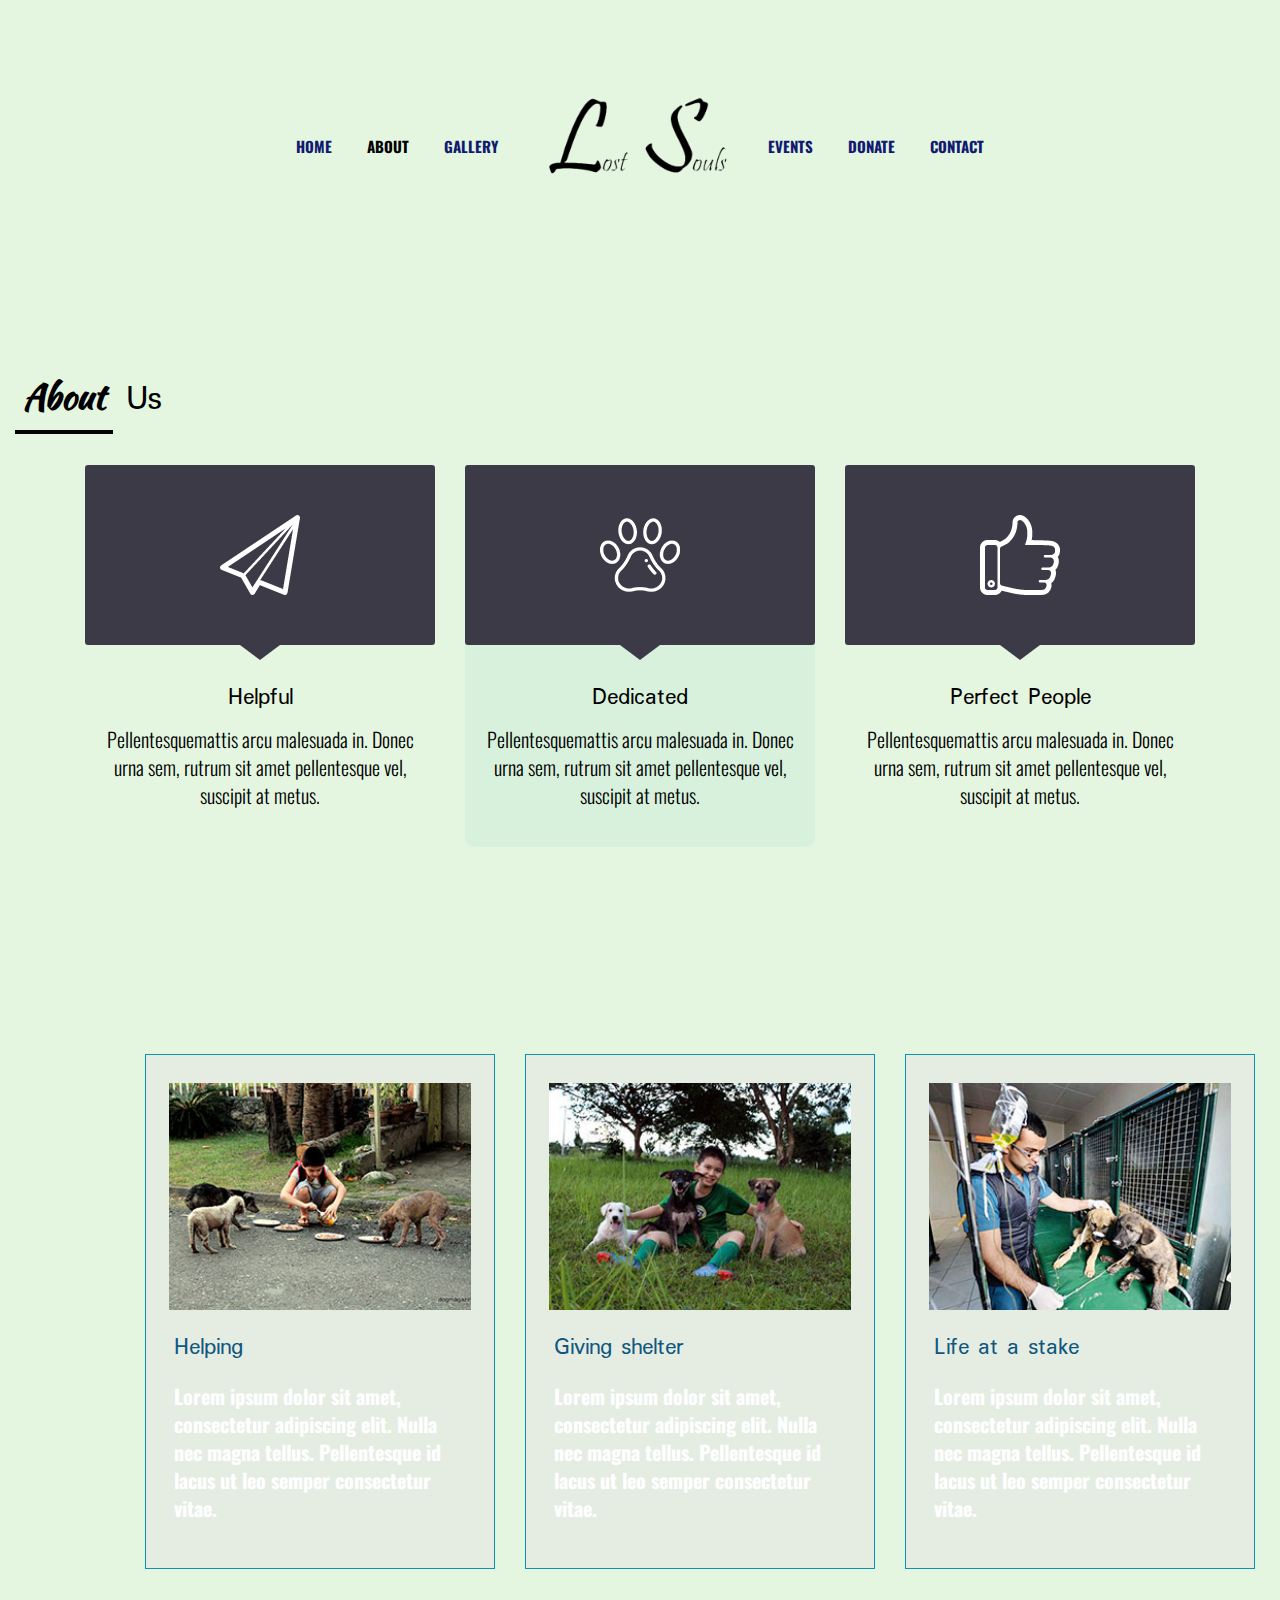
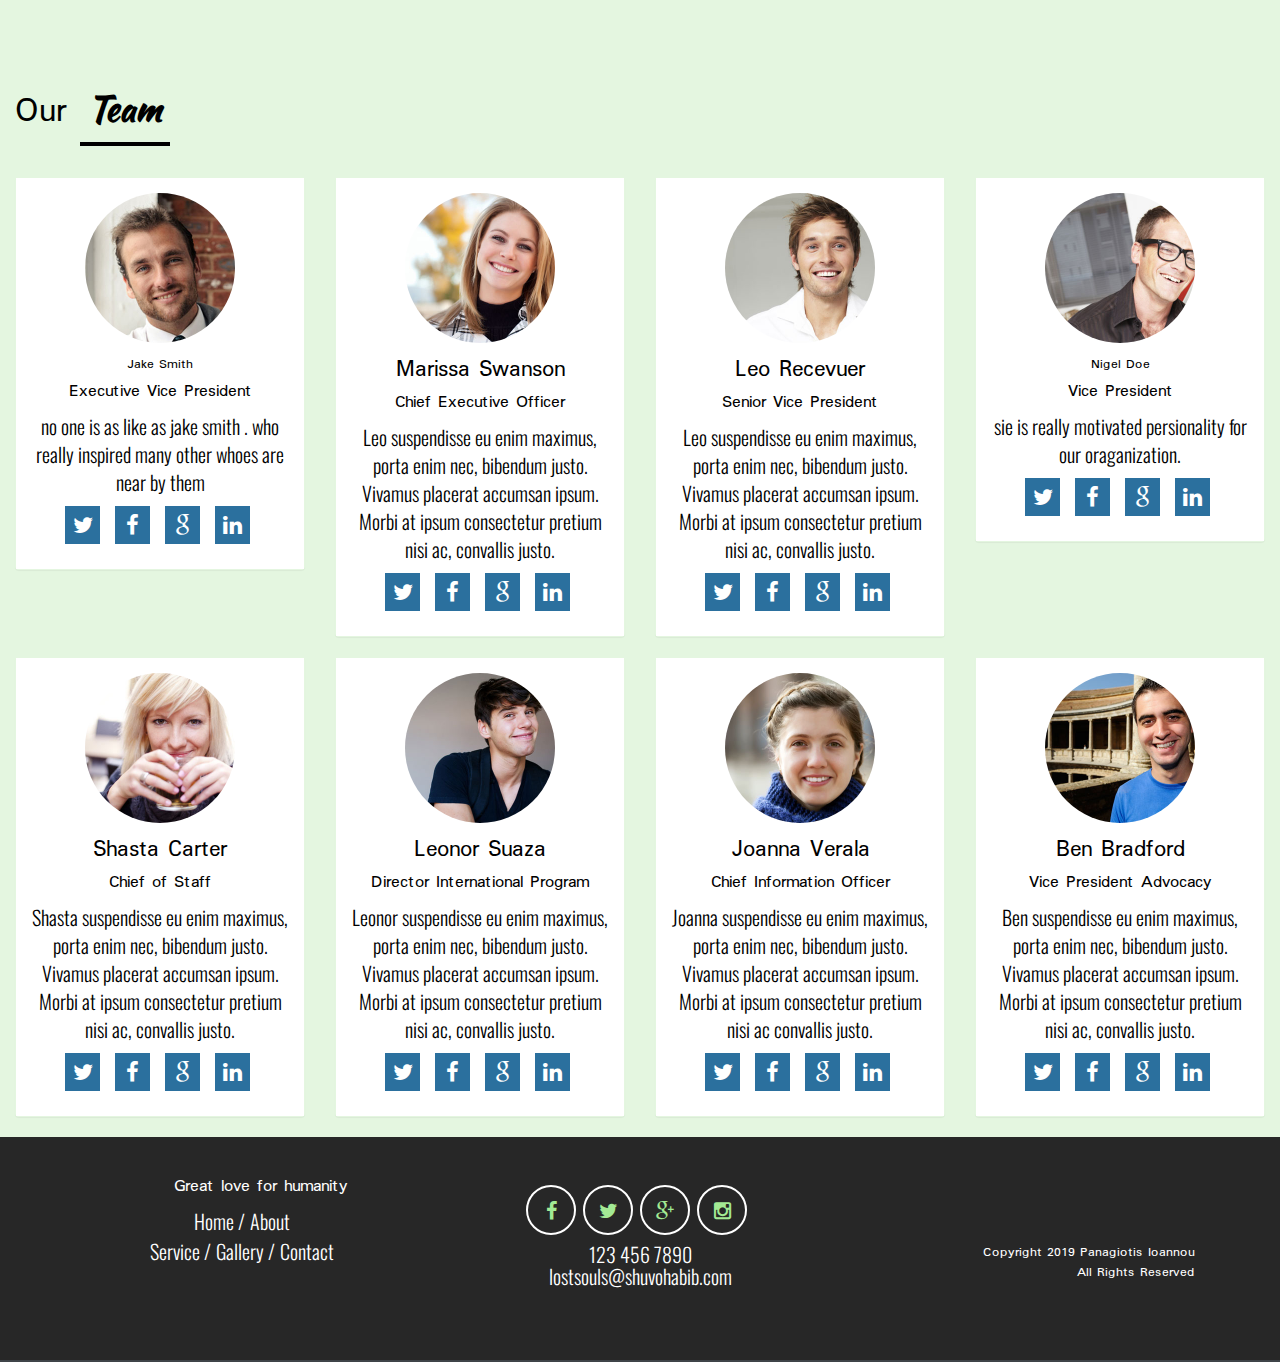
<file: about.html>
<!DOCTYPE html>
<html lang="en">
    <head>
        <meta http-equiv="content-type" content="text/html; charset=UTF-8">
        <meta charset="utf-8">
        <title>Humanity</title>
        <meta name="generator" content="Bootply" />
        <meta name="viewport" content="width=device-width, initial-scale=1, maximum-scale=1">
        <!-- Latest compiled and minified CSS -->
        <link rel="stylesheet" href="css/bootstrap.min.css">
        <!--[if lt IE 9]>
            <script src="//html5shim.googlecode.com/svn/trunk/html5.js"></script>
        <![endif]-->
        <link href="css/styles.css" rel="stylesheet">
        <link rel="stylesheet" href="css/demo.css" />
        <link rel="stylesheet" href="css/testimonial.css" />
        <link rel="stylesheet" href="css/font-awesome.min.css">
        <link href='http://fonts.googleapis.com/css?family=Poiret+One' rel='stylesheet' type='text/css'>
    </head>
    <body>
    <div class="header container">
      <div class="visible-xs visible-sm col-xs-12 col-sm-12 text-center sm-logo">
        <a rel="home" href="index.html">
          <img src="img/logo.png" width="200" alt="logo">
        </a>
      </div>
    </div>
        <div class="navbar" role="navigation">
            <div class="navbar-header">
                <button type="button" class="navbar-toggle" data-toggle="collapse" data-target=".navbar-collapse">
                <span class="sr-only">Toggle navigation</span>
                <span class="icon-bar"></span>
                <span class="icon-bar"></span>
                <span class="icon-bar"></span>
                </button>
            </div>
            <div class="collapse navbar-collapse">
                <ul class="nav navbar-nav">
                    <li><a href="index.html">Home</a></li>
                    <li class="selected"><a href="about.html">About</a></li>
                    
                    <li><a href="gallery.html">Gallery</a></li>
                    <li class= "hidden-xs hidden-sm">
                     <a rel="home" href="index.html"><img class="logo" src="img/logo.png" width="200" alt="logo"></a>
                    </li>
                    <li><a href="event.html">Events</a></li>
                    
                    <li><a href="donate.html">Donate</a></li>
                    <li><a href="contact.html">Contact</a></li>
                </ul>
            </div>
        </div>
		<div class="divider col-sm-12 col-xs-12 col-md-12">
            <div class="header-text"><span>About</span> Us</div>
        </div>

		 <div class="container">
                <div class="col-md-4">
                  <div class="service-features">
                  <div class="img-container">
                    <img src="images/paperplane.png" alt="Service Features">
                  </div>
                    <h3>Helpful</h3>
                    <p> Pellentesquemattis arcu malesuada in. Donec urna sem, rutrum sit amet pellentesque vel, suscipit at metus.</p>
                  </div>
                </div><!-- END ONE THIRD COLUMN -->

                <div class="col-md-4">
                  <div class="service-features service-features2">
                  <div class="img-container">
                    <img src="images/paw.png" alt="Service Features">
                  </div>

                    <h3>Dedicated</h3>
                    <p> Pellentesquemattis arcu malesuada in. Donec urna sem, rutrum sit amet pellentesque vel, suscipit at metus.</p>
                  </div>

                </div><!-- END ONE THIRD COLUMNS -->

                <div class="col-md-4">
                  <div class="service-features">
                  <div class="img-container">
                    <img src="images/like.png" alt="Service Features">
                  </div>
                    <h3>Perfect People</h3>
                    <p> Pellentesquemattis arcu malesuada in. Donec urna sem, rutrum sit amet pellentesque vel, suscipit at metus.</p>
                  </div>

                </div><!-- END ONE THIRD COLUMNS -->




            </div><!-- END ROW -->

			<section class="work-block">
		        <div class="container">
		          <div class="row">
		            <div class="col-md-12">
		              <div class="col-md-4 col-xs-12 col-sm-12">
		                <div class="box-img">
		                    <img src="img/1.jpg"  width="100%" alt="" />
	                      <h3 class="titleimg-card">Helping </h3>
		                    <p class="img-card">Lorem ipsum dolor sit amet, consectetur adipiscing elit. Nulla nec magna tellus. Pellentesque id lacus ut leo semper consectetur vitae.</p>
		                </div>
		                 </div>
		               <div class="col-md-4 col-xs-12 col-sm-12">
                        <div class="box-img">
                            <img src="img/2.jpg"  width="100%" alt="" />
                          <h3 class="titleimg-card">Giving shelter</h3>
                            <p class="img-card">Lorem ipsum dolor sit amet, consectetur adipiscing elit. Nulla nec magna tellus. Pellentesque id lacus ut leo semper consectetur vitae.</p>
                        </div>
                         </div>
		                 <div class="col-md-4 col-xs-12 col-sm-12">
		                    <div class="box-img">
		                        <img src="img/3.jpg" width="100%" alt="" />
                            <h3 class="titleimg-card">Life at a stake</h3>
                            <p class="img-card">Lorem ipsum dolor sit amet, consectetur adipiscing elit. Nulla nec magna tellus. Pellentesque id lacus ut leo semper consectetur vitae.</p>
		                    </div>
		                 </div>
		               </div>
		          </div>
		        </div>

		   </section>
		
		<div class="divider col-sm-12 col-xs-12 col-md-12">
        <div class="header-text"> Our <span>Team</span></div>
    </div>

    <section id="team">
      <div class="bg-white">
        <div class="inner-container overlay-light row-of-columns">

         <!-- team members -->
          <div class="col-lg-12 col-sm-12 text-center">
            <div class="team-members row">
                <div class="col-md-3 col-sm-6 wow animated-longer-delay-2 fadeInDown ">
                  <div class="panel">
                    <div class="panel-body">
                      <div class="col-xs-12">
                        <div class="avatar-team-member effects-container effects-enlarge">
                            <a href="#">
                            <img src="img/donor_01.jpg" alt="image">
                            </a>
                        </div>
                      </div>
                            <h5>Jake Smith</h5>
                            <h4>Executive Vice President </h4>
                            <p> no one is as like as jake smith . who really inspired many other whoes are near by them </p>
                            <div class="text-center">
                              <ul class="list-unstyled list-inline list-social-sq-primary">
                                <li><a href="#"><i class="fa fa-twitter"></i></a></li>
                                <li><a href="#"><i class="fa fa-facebook"></i></a></li>
                                <li><a href="#"><i class="fa fa-google"></i></a></li>
                                <li><a href="#"><i class="fa fa-linkedin"></i></a></li>
                              </ul>
                          </div>
                        </div>
                    </div>
                </div>
    <div class="col-md-3 col-sm-6 wow animated-longer-delay-3 fadeInDown ">
                  <div class="panel">
                      <div class="panel-body">
                              <div class="col-xs-12">
                                <div class="avatar-team-member">
                                    <img src="img/donor_02.jpg" alt="image">
                                </div>
                              </div>
                            <h3>Marissa Swanson</h3>
                            <h4>Chief Executive Officer </h4>
                            <p> Leo suspendisse eu enim maximus, porta enim nec, bibendum justo. Vivamus placerat accumsan ipsum. Morbi at ipsum consectetur pretium nisi ac, convallis justo.  </p>
                            <div class="text-center">
                              <ul class="list-unstyled list-inline list-social-sq-primary">
                                      <li><a href="#"><i class="fa fa-twitter"></i></a></li>
                                      <li><a href="#"><i class="fa fa-facebook"></i></a></li>
                                      <li><a href="#"><i class="fa fa-google"></i></a></li>
                                      <li><a href="#"><i class="fa fa-linkedin"></i></a></li>
                              </ul>
                          </div>
                        </div>
                    </div>
                </div>
    <div class="col-md-3 col-sm-6 wow animated-longer-delay-4 fadeInDown ">
                  <div class="panel">
                      <div class="panel-body">
                              <div class="col-xs-12">
                                <div class="avatar-team-member">
                                    <img src="img/donor_03.jpg" alt="image">
                                </div>
                              </div>
                            <h3>Leo Recevuer</h3>
                            <h4>Senior Vice President </h4>
                            <p> Leo suspendisse eu enim maximus, porta enim nec, bibendum justo. Vivamus placerat accumsan ipsum. Morbi at ipsum consectetur pretium nisi ac, convallis justo. </p>
                            <div class="text-center">
                              <ul class="list-unstyled list-inline list-social-sq-primary">
                                      <li><a href="#"><i class="fa fa-twitter"></i></a></li>
                                      <li><a href="#"><i class="fa fa-facebook"></i></a></li>
                                      <li><a href="#"><i class="fa fa-google"></i></a></li>
                                      <li><a href="#"><i class="fa fa-linkedin"></i></a></li>
                              </ul>
                          </div>
                        </div>
                    </div>
                </div>
    <div class="col-md-3 col-sm-6 wow animated-longer-delay-5 fadeInDown ">
                  <div class="panel">
                      <div class="panel-body">
                              <div class="col-xs-12">
                                <div class="avatar-team-member">
                                    <img src="img/donor_04.jpg" alt="image">
                                </div>
                              </div>
                            <h5>Nigel Doe</h5>
                            <h4>Vice President</h4>
                            <p> sie is really motivated persionality for our oraganization. </p>
                            <div class="text-center">
                              <ul class="list-unstyled list-inline list-social-sq-primary">
                                      <li><a href="#"><i class="fa fa-twitter"></i></a></li>
                                      <li><a href="#"><i class="fa fa-facebook"></i></a></li>
                                      <li><a href="#"><i class="fa fa-google"></i></a></li>
                                      <li><a href="#"><i class="fa fa-linkedin"></i></a></li>
                              </ul>
                          </div>
                        </div>
                    </div>
                </div>
            </div>

            <div class="team-members row">
                <div class="col-md-3 col-sm-6 wow animated-longer-delay-4 fadeInDown ">
                  <div class="panel">
                      <div class="panel-body">
                              <div class="col-xs-12">
                                <div class="avatar-team-member">
                                    <img src="img/donor_05.jpg" alt="image">
                                </div>
                              </div>
                            <h3>Shasta Carter</h3>
                            <h4>Chief of Staff</h4>
                            <p>Shasta suspendisse eu enim maximus, porta enim nec, bibendum justo. Vivamus placerat accumsan ipsum. Morbi at ipsum consectetur pretium nisi ac, convallis justo. </p>
                            <div class="text-center">
                              <ul class="list-unstyled list-inline list-social-sq-primary">
                                      <li><a href="#"><i class="fa fa-twitter"></i></a></li>
                                      <li><a href="#"><i class="fa fa-facebook"></i></a></li>
                                      <li><a href="#"><i class="fa fa-google"></i></a></li>
                                      <li><a href="#"><i class="fa fa-linkedin"></i></a></li>
                              </ul>
                          </div>
                        </div>
                    </div>
                </div>
                <div class="col-md-3 col-sm-6 wow animated-longer-delay-4 fadeInDown ">
                  <div class="panel">
                      <div class="panel-body">
                              <div class="col-xs-12">
                                <div class="avatar-team-member">
                                    <img src="img/donor_07.jpg" alt="image">
                                </div>
                              </div>
                            <h3>Leonor Suaza</h3>
                            <h4> Director International Program</h4>
                            <p> Leonor suspendisse eu enim maximus, porta enim nec, bibendum justo. Vivamus placerat accumsan ipsum. Morbi at ipsum consectetur pretium nisi ac, convallis justo.</p>
                            <div class="text-center">
                              <ul class="list-unstyled list-inline list-social-sq-primary">
                                      <li><a href="#"><i class="fa fa-twitter"></i></a></li>
                                      <li><a href="#"><i class="fa fa-facebook"></i></a></li>
                                      <li><a href="#"><i class="fa fa-google"></i></a></li>
                                      <li><a href="#"><i class="fa fa-linkedin"></i></a></li>
                              </ul>
                          </div>
                        </div>
                    </div>
                </div>
                <div class="col-md-3 col-sm-6 wow animated-longer-delay-4 fadeInDown ">
                  <div class="panel">
                      <div class="panel-body">
                              <div class="col-xs-12">
                                <div class="avatar-team-member">
                                    <img src="img/donor_11.jpg" alt="image">
                                </div>
                              </div>
                            <h3>Joanna Verala</h3>
                            <h4>Chief Information Officer</h4>
                            <p>Joanna suspendisse eu enim maximus, porta enim nec, bibendum justo. Vivamus placerat accumsan ipsum. Morbi at ipsum consectetur pretium nisi ac convallis justo.</p>
                            <div class="text-center">
                              <ul class="list-unstyled list-inline list-social-sq-primary">
                                      <li><a href="#"><i class="fa fa-twitter"></i></a></li>
                                      <li><a href="#"><i class="fa fa-facebook"></i></a></li>
                                      <li><a href="#"><i class="fa fa-google"></i></a></li>
                                      <li><a href="#"><i class="fa fa-linkedin"></i></a></li>
                              </ul>
                          </div>
                        </div>
                    </div>
                </div>
                <div class="col-md-3 col-sm-6 wow animated-longer-delay-4 fadeInDown ">
                  <div class="panel">
                      <div class="panel-body">
                              <div class="col-xs-12">
                                <div class="avatar-team-member">
                                    <img src="img/donor_10.jpg" alt="image">
                                </div>
                              </div>
                            <h3>Ben Bradford</h3>
                            <h4>Vice President Advocacy</h4>
                            <p>Ben suspendisse eu enim maximus, porta enim nec, bibendum justo. Vivamus placerat accumsan ipsum. Morbi at ipsum consectetur pretium nisi ac, convallis justo. </p>
                            <div class="text-center">
                              <ul class="list-unstyled list-inline list-social-sq-primary">
                                      <li><a href="#"><i class="fa fa-twitter"></i></a></li>
                                      <li><a href="#"><i class="fa fa-facebook"></i></a></li>
                                      <li><a href="#"><i class="fa fa-google"></i></a></li>
                                      <li><a href="#"><i class="fa fa-linkedin"></i></a></li>
                              </ul>
                          </div>
                        </div>
                    </div>
                </div>
          </div>
       </div><!-- / end team members -->
    </div><!-- / end inner container-->
    </div><!-- / end background color wrapper-->
  </section><!--=== / END meet the team ===-->



    <!-- ============FOOTER============= -->

   <footer id="footer"> 
        <div class="footer-content container">
            <div class="footer-adress text-center col-xs-12 col-sm-4 col-md-4">
                <h4>Great love for humanity</h4>
                <ul class="footer-menus">
                  <li>Home /</li>
                  <li>About </li><br />
                  <li>Service /</li>
                  <li>Gallery /</li>
                  <li>Contact</li>
                </ul>
            </div>
            <div class="footer-second col-xs-12 col-sm-4 col-md-4">
              <div class="social-block text-center">
                <div class="social-share">
                  <a href="https://www.facebook.com"><i class="fa fa-2x fa-facebook"></i></a>
					<a href="https://www.twitter.com"><i class="fa fa-2x  fa-twitter"></i></a>
					<a href="https://plus.google.com"><i class="fa fa-2x  fa-google-plus"></i></a>
                  <a href="https://www.instagram.com"><i class="fa fa-2x  fa-instagram"></i></a>
                </div>
              </div>
               <p class="text-center footer-text1">123 456 7890</p>
               <p class="text-center footer-text">lostsouls@shuvohabib.com</p>
            </div>
            <div class="footer-third col-xs-12 col-sm-4 col-md-4">
              <div class="copyright"><span>Copyright 2019 Panagiotis Ioannou</span><br>
              <span>All Rights Reserved</span></div>
            </div>
        </div>
        <div class="move-top-page">
      </div>
    </footer>

    <!-- script references -->
        <script src="js/jquery.min.js"></script>
        <script src="js/bootstrap.min.js"></script>
        <script src="js/nav-hover.min.js"></script>
        <script type="text/javascript" src="js/jquery.bxslider.min.js"></script>
        <script type="text/javascript" src="js/main.js"></script>
    <!-- Place in the <head>, after the three links -->
    <script>
     $('.testimonials-slider').bxSlider({
      slideWidth: 800,
      minSlides: 1,
      maxSlides: 1,
      slideMargin: 32,
      auto: true,
      autoControls: true
      });
    </script>
        <script type="text/javascript">
        </script>
    </body>
</html>
</file>
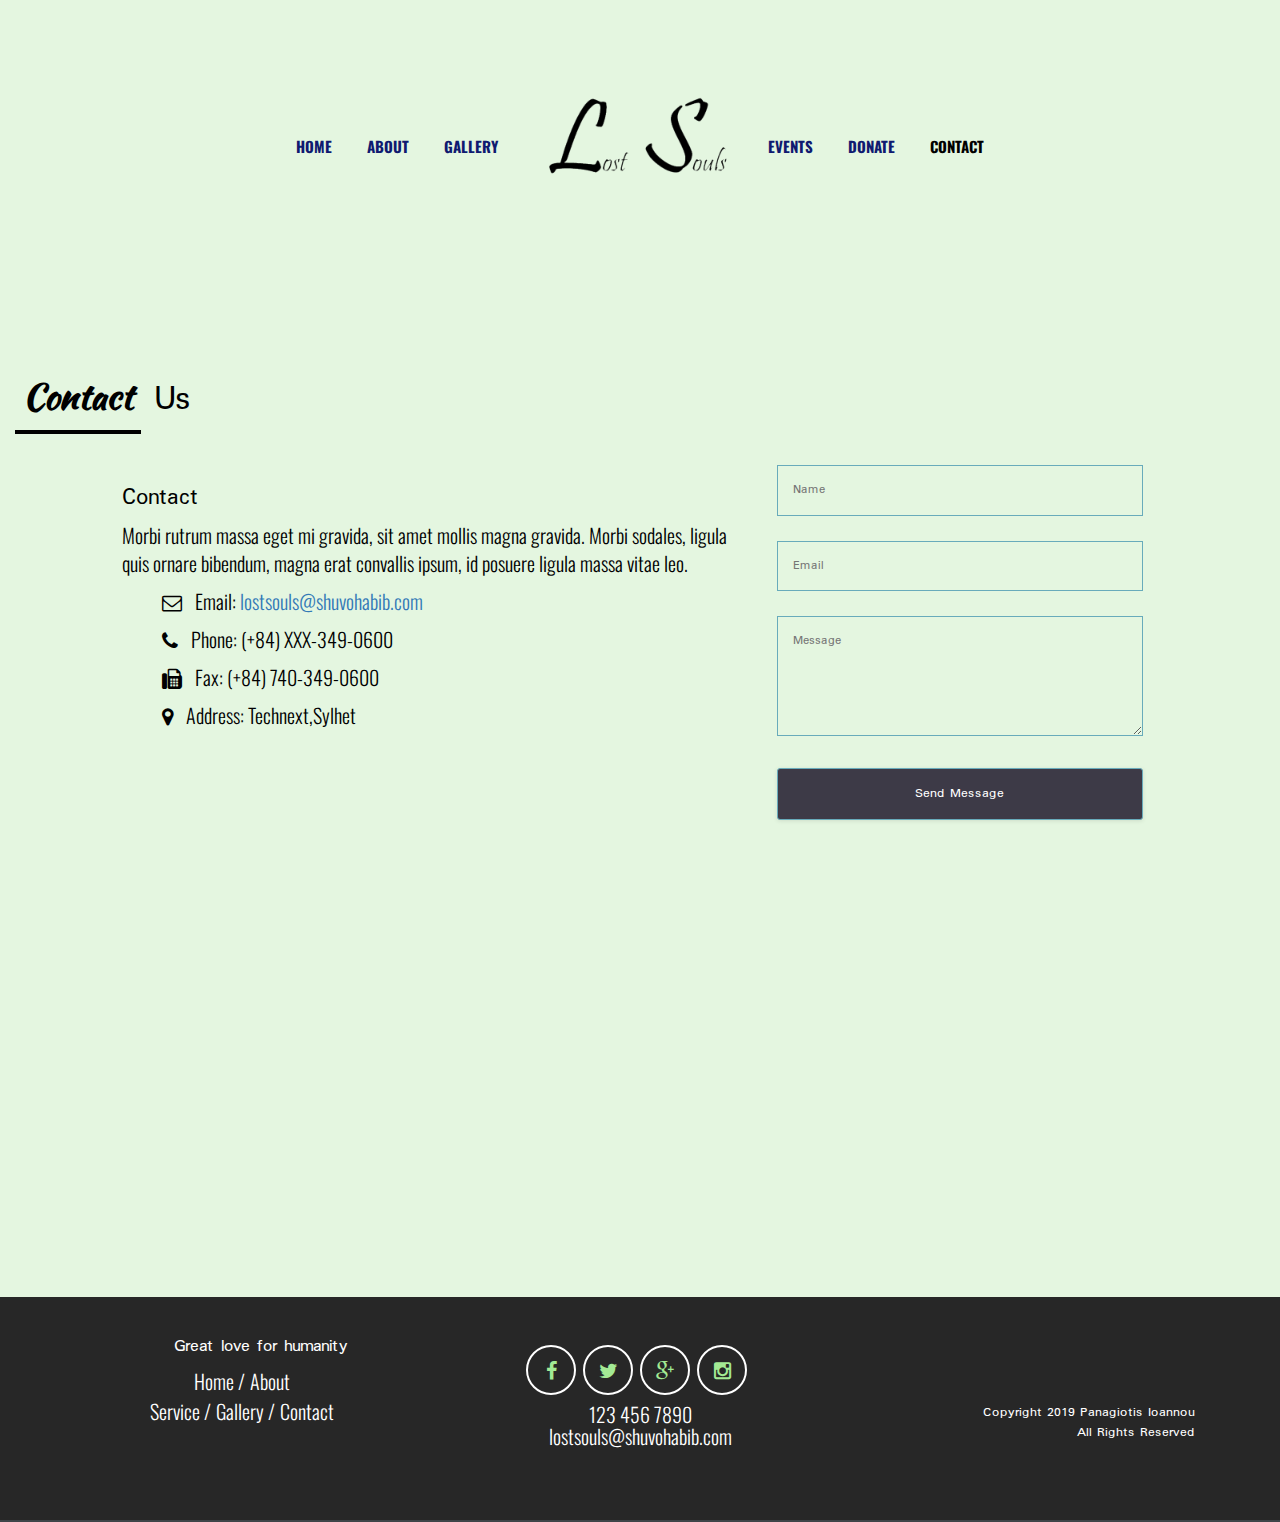
<file: contact.html>
<!DOCTYPE html>
<html lang="en">
    <head>
        <meta http-equiv="content-type" content="text/html; charset=UTF-8">
        <meta charset="utf-8">
        <title>Humanity</title>
        <meta name="generator" content="Bootply" />
        <meta name="viewport" content="width=device-width, initial-scale=1, maximum-scale=1">
        <!-- Latest compiled and minified CSS -->
        <link rel="stylesheet" href="css/bootstrap.min.css">
        <!--[if lt IE 9]>
            <script src="//html5shim.googlecode.com/svn/trunk/html5.js"></script>
        <![endif]-->
        <link href="css/styles.css" rel="stylesheet">
        <link rel="stylesheet" href="css/demo.css" />
        <link rel="stylesheet" href="css/testimonial.css" />
        <link rel="stylesheet" href="css/font-awesome.min.css">
        <link href='http://fonts.googleapis.com/css?family=Poiret+One' rel='stylesheet' type='text/css'>
    </head>
    <body>
    <div class="header container">
      <div class="visible-xs visible-sm col-xs-12 col-sm-12 text-center sm-logo">
        <a rel="home" href="index.html">
          <img src="img/logo.png" width="200" alt="logo">
        </a>
      </div>
    </div>
        <div class="navbar" role="navigation">
            <div class="navbar-header">
                <button type="button" class="navbar-toggle" data-toggle="collapse" data-target=".navbar-collapse">
                <span class="sr-only">Toggle navigation</span>
                <span class="icon-bar"></span>
                <span class="icon-bar"></span>
                <span class="icon-bar"></span>
                </button>
            </div>
            <div class="collapse navbar-collapse">
                <ul class="nav navbar-nav">
                    <li><a href="index.html">Home</a></li>
                    <li><a href="about.html">About</a></li>
                    <li><a href="gallery.html">Gallery</a></li>
                    <li class= "hidden-xs hidden-sm">
                     <a rel="home" href="index.html"><img class="logo" src="img/logo.png" width="200" alt="logo"></a>
                    </li>
                    <li><a href="event.html">Events</a></li>
                    <li><a href="donate.html">Donate</a></li>
                    <li class="selected"><a href="contact.html">Contact</a></li>
                </ul>
            </div>
        </div>
     <div class="divider col-sm-12 col-xs-12 col-md-12">
            <div class="header-text"><span>Contact</span> Us</div>
        </div>

                    <div class="col-md-6 col-md-offset-1 col-sm-7 col-xs-12">

                        <div class="widget">
                            <h3 class="widget-title style5">Contact</h3>
                          <p>Morbi rutrum massa eget mi gravida, sit amet mollis magna gravida. Morbi sodales, ligula quis ornare bibendum, magna erat convallis ipsum, id posuere ligula massa vitae leo.</p>
                            <ul class="clearfix">
                                <li>
                                  <p><span class="fa fa-envelope-o"></span>Email: <a href="mailto:humanity@gmail.com">lostsouls@shuvohabib.com</a></p>
                                </li>
                                <li>
                                    <p><span class="fa fa-phone"></span>Phone: (+84) XXX-349-0600</p>
                                </li>
                                <li>
                                    <p><span class="fa fa-fax"></span>Fax: (+84) 740-349-0600</p>
                                </li>
                                <li>
                                    <p><span class="fa fa-map-marker"></span>Address: Technext,Sylhet</p>
                                </li>
                            </ul>
                        </div>
                        <!-- widget -->

                    </div>
                    <!-- col-md-7 -->

            <div class="contact-form-full col-md-4 col-sm-4 col-xs-11">

              <div class="inner contact">
                <!-- Form Area -->
                <div class="contact-form">
                    <!-- Form -->
                    <form id="contact-us" method="post" action="#">
                        <!-- Left Inputs -->
                        <div class="col-xs-12 wow animated slideInLeft" data-wow-delay=".5s">
                            <!-- Name -->
                            <input type="text" name="name" id="name" required="required" class="form" placeholder="Name" />
                            <!-- Email -->
                            <input type="email" name="mail" id="mail" required="required" class="form" placeholder="Email" />

                        </div><!-- End Left Inputs -->
                        <!-- Right Inputs -->
                        <div class="col-xs-12 wow animated slideInRight" data-wow-delay=".5s">
                            <!-- Message -->
                            <textarea name="message" id="message" class="form textarea"  placeholder="Message"></textarea>
                        </div><!-- End Right Inputs -->
                        <!-- Bottom Submit -->
                        <div class="relative fullwidth col-xs-12">
                            <!-- Send Button -->
                            <button type="submit" id="submit" name="submit" class="form-btn semibold">Send Message</button>
                        </div><!-- End Bottom Submit -->
                        <!-- Clear -->
                        <div class="clear"></div>
                    </form>

                    <!-- Your Mail Message -->
                    <div class="mail-message-area">
                        <!-- Message -->
                        <div class="alert gray-bg mail-message not-visible-message">
                            <strong>Thank You !</strong> Your email has been delivered.
                        </div>
                    </div>

                </div><!-- End Contact Form Area -->
            </div><!-- End Inner -->
          </div>
            <!-- wrapper -->
        </section>
      <section class="map">
          <iframe src="https://www.google.com/maps/embed?pb=!1m18!1m12!1m3!1d2825.211958629328!2d91.83379900000003!3d24.909438007883935!2m3!1f0!2f0!3f0!3m2!1i1024!2i768!4f13.1!3m3!1m2!1s0x37505558dd0be6a1%3A0x65c7e47c94b6dc45!2sTechnext!5e1!3m2!1sen!2s!4v1425297675833" width="100%" height="450" frameborder="0" style="border:0">
          </iframe>
      </section>

    <!-- ============FOOTER============= -->

    
    <footer id="footer"> 
        <div class="footer-content container">
          <div class="footer-adress text-center col-xs-12 col-sm-4 col-md-4">
                <h4>Great love for humanity</h4>
                <ul class="footer-menus">
                  <li>Home /</li>
                  <li>About </li><br />
                  <li>Service /</li>
                  <li>Gallery /</li>
                  <li>Contact</li>
                </ul>
            </div>
            <div class="footer-second col-xs-12 col-sm-4 col-md-4">
              <div class="social-block text-center">
                <div class="social-share">
                  <a href="https://www.facebook.com"><i class="fa fa-2x fa-facebook"></i></a>
					<a href="https://www.twitter.com"><i class="fa fa-2x  fa-twitter"></i></a>
					<a href="https://plus.google.com"><i class="fa fa-2x  fa-google-plus"></i></a>
                  <a href="https://www.instagram.com"><i class="fa fa-2x  fa-instagram"></i></a>
                </div>
              </div>
               <p class="text-center footer-text1">123 456 7890</p>
               <p class="text-center footer-text">lostsouls@shuvohabib.com</p>
            </div>
            <div class="footer-third col-xs-12 col-sm-4 col-md-4">
              <div class="copyright"><span>Copyright 2019 Panagiotis Ioannou</span><br>
              <span>All Rights Reserved</span></div>
            </div>
        </div>
        <div class="move-top-page">
      </div>
    </footer>

  <!-- script references -->
    <script src="js/jquery.min.js"></script>
    <script src="js/bootstrap.min.js"></script>
    <script src="js/nav-hover.min.js"></script>
    <script type="text/javascript" src="js/jquery.bxslider.min.js"></script>
    <script type="text/javascript" src="js/main.js"></script>
    <!-- Place in the <head>, after the three links -->
    <script>
     $('.testimonials-slider').bxSlider({
      slideWidth: 800,
      minSlides: 1,
      maxSlides: 1,
      slideMargin: 32,
      auto: true,
      autoControls: true
      });
    </script>
    <script type="text/javascript">
    </script>
  </body>
</html>
</file>
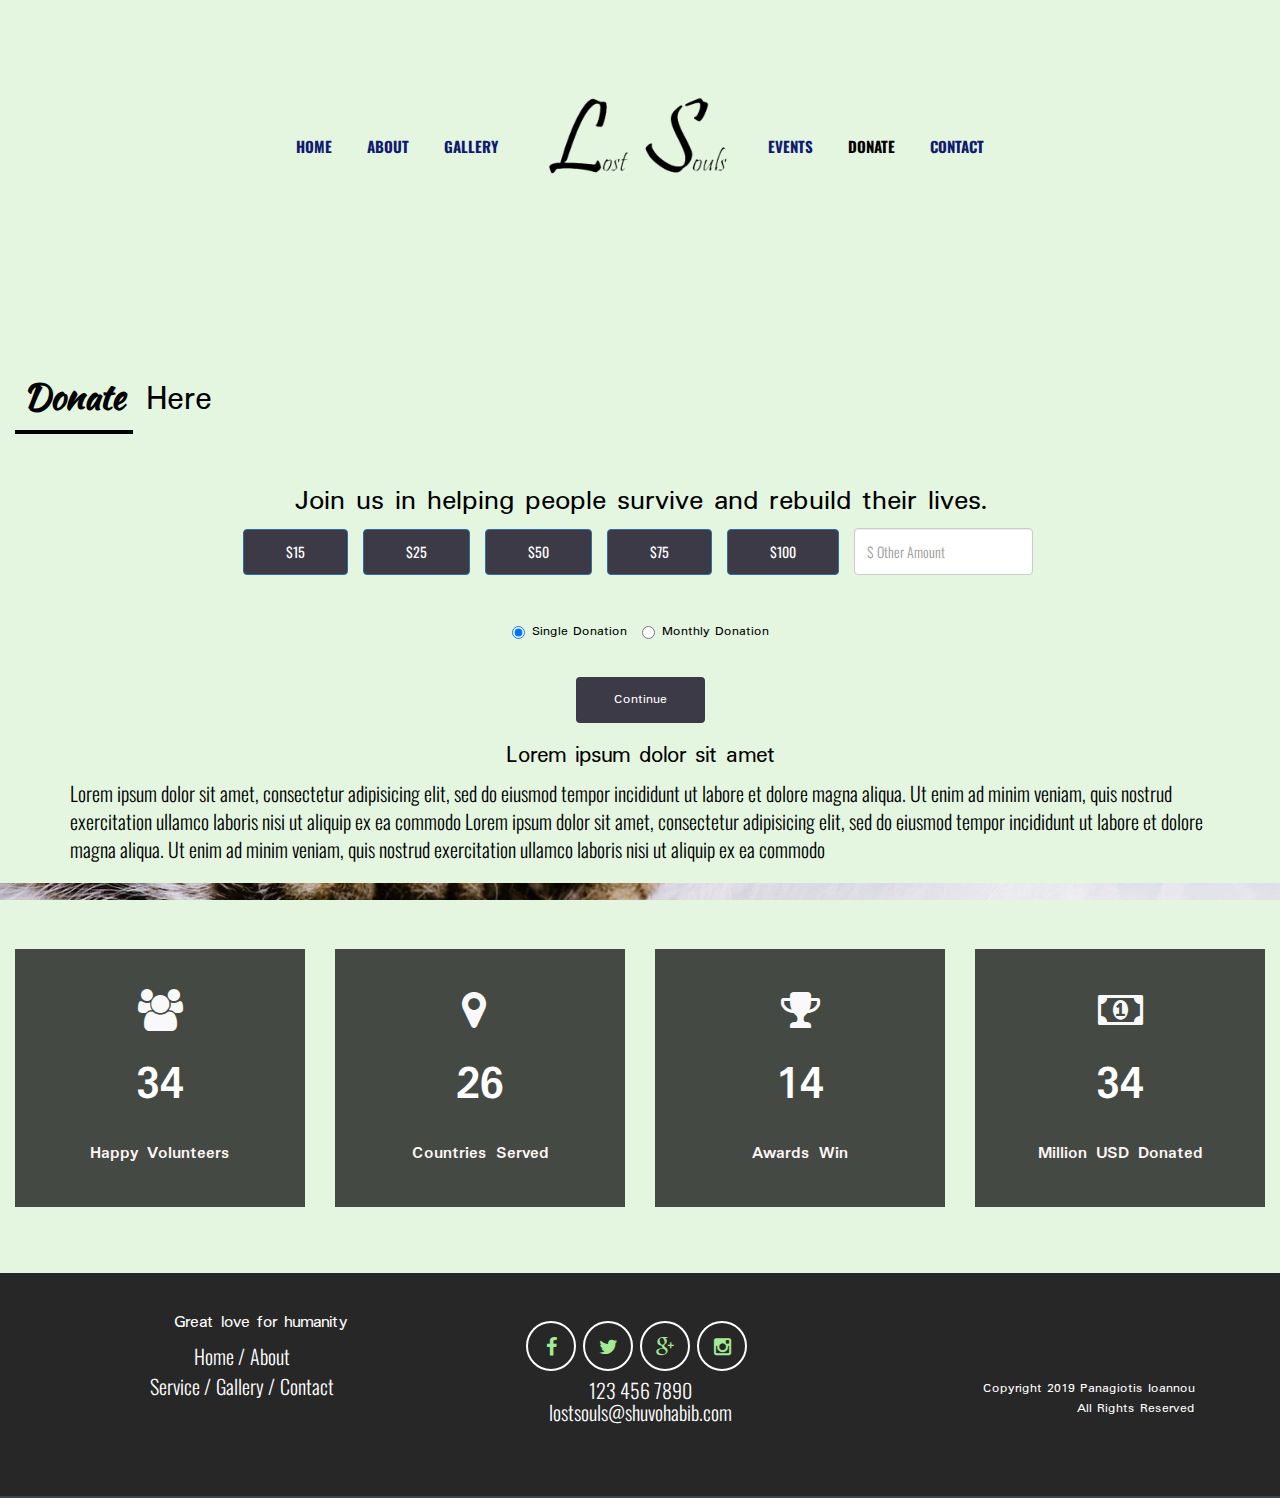
<file: donate.html>
<!DOCTYPE html>
<html lang="en">
    <head>
        <meta http-equiv="content-type" content="text/html; charset=UTF-8">
        <meta charset="utf-8">
        <title>Humanity</title>
        <meta name="generator" content="Bootply" />
        <meta name="viewport" content="width=device-width, initial-scale=1, maximum-scale=1">
        <!-- Latest compiled and minified CSS -->
        <link rel="stylesheet" href="css/bootstrap.min.css">
        <!--[if lt IE 9]>
        <script src="//html5shim.googlecode.com/svn/trunk/html5.js"></script>
        <![endif]-->
        <link href="css/styles.css" rel="stylesheet">
        <link rel="stylesheet" href="css/demo.css" />
        <link rel="stylesheet" href="css/testimonial.css" />
        <link rel="stylesheet" href="css/font-awesome.min.css">
        <link href='http://fonts.googleapis.com/css?family=Poiret+One' rel='stylesheet' type='text/css'>
    </head>
    <body>
    <div class="header container">
      <div class="visible-xs visible-sm col-xs-12 col-sm-12 text-center sm-logo">
        <a rel="home" href="index.html">
          <img src="img/logo.png" width="200" alt="logo">
        </a>
      </div>
    </div>
        <div class="navbar" role="navigation">
            <div class="navbar-header">
                <button type="button" class="navbar-toggle" data-toggle="collapse" data-target=".navbar-collapse">
                <span class="sr-only">Toggle navigation</span>
                <span class="icon-bar"></span>
                <span class="icon-bar"></span>
                <span class="icon-bar"></span>
                </button>
            </div>
            <div class="collapse navbar-collapse">
                <ul class="nav navbar-nav">
                    <li><a href="index.html">Home</a></li>
                    <li><a href="about.html">About</a></li>
                    
                    <li><a href="gallery.html">Gallery</a></li>
                    <li class= "hidden-xs hidden-sm">
                     <a rel="home" href="index.html"><img class="logo" src="img/logo.png" width="200" alt="logo"></a>
                    </li>
                    <li><a href="event.html">Events</a></li>
                    
                    <li class="selected"><a href="donate.html">Donate</a></li>
                    <li><a href="contact.html">Contact</a></li>
                </ul>
            </div>
        </div>
        <div class="divider col-sm-12 col-xs-12 col-md-12">
            <div class="header-text"><span>Donate</span> Here</div>
        </div>
        <div class="col-md-12 container">
            <div class="donate-content">
              <div class="donate-body">
                <div class="accent-rule-short"></div>
                <h2>Join us in helping people survive and rebuild their lives. </h2>
                <ul class="list-unstyled list-inline">
                    <li><button type="button" id="p1" class="btn btn-primary btn-xl btn-block">$15</button></li>
                    <li><button type="button" id="p2" class="btn btn-primary btn-xl btn-block">$25</button></li>
                    <li><button type="button" id="p3" class="btn btn-primary btn-xl btn-block">$50</button></li>
                    <li><button type="button" id="p4" class="btn btn-primary btn-xl btn-block">$75</button></li>
                    <li><button type="button" id="p5" class="btn btn-primary btn-xl btn-block">$100</button></li>
                    <li>
                        <div class="control-group">
                          <div class="form-control-donate controls">
                            <input name="textinput" placeholder="$ Other Amount" class="form-control" type="text">
                          </div>
                        </div>
                    </li>
                </ul>
                <br>
                <!-- monthly / one-time -->
                      <form class="form-horizontal text-center">
                        <fieldset>
                        <div class="form-group">
                          <div class="col-md-12">
                            <label class="radio-inline" for="radios-s">
                              <input name="radios" id="radios-s" value="1" checked="checked" type="radio">
                              Single Donation
                            </label>
                            <label class="radio-inline" for="radios-m">
                              <input name="radios" id="radios-m" value="2" type="radio">
                              Monthly Donation
                            </label>
                          </div>
                      </div>
                      </fieldset>
                    </form>
                <br>
                <button type="button" class="btn btn-tertiary btn-xl btn-rounded-edge" data-dismiss="donate">Continue</button>
                <br><br>
            </div>
          </div>
        </div>
        <div class="container donate-text">
        <h3 class="text-center">Lorem ipsum dolor sit amet</h3>
        
        <p>
          Lorem ipsum dolor sit amet, consectetur adipisicing elit, sed do eiusmod
          tempor incididunt ut labore et dolore magna aliqua. Ut enim ad minim veniam,
          quis nostrud exercitation ullamco laboris nisi ut aliquip ex ea commodo Lorem ipsum dolor sit amet, consectetur adipisicing elit, sed do eiusmod
          tempor incididunt ut labore et dolore magna aliqua. Ut enim ad minim veniam,
          quis nostrud exercitation ullamco laboris nisi ut aliquip ex ea commodo
        </p>  
        </div>

        <div class="fun-fact col-md-12">
        <div class="stat">
            <div class="col-lg-3 col-md-3 col-sm-6 col-xs-12">
                <div class="milestone-counter">
                    <i class="fa fa-users fa-3x"></i>
                    <span class="stat-count highlight">422</span>
                    <div class="milestone-details">Happy Volunteers</div>
                </div>
            </div>
            <div class="col-lg-3 col-md-3 col-sm-6 col-xs-12">
                <div class="milestone-counter">
                    <i class="fa fa-map-marker fa-3x"></i>
                    <span class="stat-count highlight">26</span>
                    <div class="milestone-details">Countries Served</div>
                </div>
            </div>
            <div class="col-lg-3 col-md-3 col-sm-6 col-xs-12">
                <div class="milestone-counter">
                    <i class="fa fa-trophy fa-3x"></i>
                    <span class="stat-count highlight">14</span>
                    <div class="milestone-details">Awards Win</div>
                </div>
            </div>
            <div class="col-lg-3 col-md-3 col-sm-6 col-xs-12">
                <div class="milestone-counter">
                    <i class="fa fa-money fa-3x"></i>
                    <span class="stat-count highlight">232</span>
                    <div class="milestone-details">Million USD Donated</div>
                </div>
            </div>
    </div><!-- stat -->
  </div>


    <!-- ============FOOTER============= -->

    
    <footer id="footer"> 
        <div class="footer-content container">
            <div class="footer-adress text-center col-xs-12 col-sm-4 col-md-4">
                <h4>Great love for humanity</h4>
                <ul class="footer-menus">
                  <li>Home /</li>
                  <li>About </li><br />
                  <li>Service /</li>
                  <li>Gallery /</li>
                  <li>Contact</li>
                </ul>
            </div>
            <div class="footer-second col-xs-12 col-sm-4 col-md-4">
              <div class="social-block text-center">
                <div class="social-share">
                  <a href="https://www.facebook.com"><i class="fa fa-2x fa-facebook"></i></a>
					<a href="https://www.twitter.com"><i class="fa fa-2x  fa-twitter"></i></a>
					<a href="https://plus.google.com"><i class="fa fa-2x  fa-google-plus"></i></a>
                  <a href="https://www.instagram.com"><i class="fa fa-2x  fa-instagram"></i></a>
                </div>
              </div>
               <p class="text-center footer-text1">123 456 7890</p>
               <p class="text-center footer-text" data_temp_dwid="1">lostsouls@shuvohabib.com</p>
            </div>
            <div class="footer-third col-xs-12 col-sm-4 col-md-4">
              <div class="copyright"><span>Copyright 2019 Panagiotis Ioannou</span><br>
              <span>All Rights Reserved</span></div>
            </div>
        </div>
        <div class="move-top-page">
      </div>
    </footer>

    <!-- script references -->
        <script src="js/jquery.min.js"></script>
        <script src="js/bootstrap.min.js"></script>
        <script src="js/nav-hover.min.js"></script>
        <script type="text/javascript" src="js/jquery.bxslider.min.js"></script>
        <script type="text/javascript" src="js/main.js"></script>
    <!-- Place in the <head>, after the three links -->
    <script>
     $('.testimonials-slider').bxSlider({
      slideWidth: 800,
      minSlides: 1,
      maxSlides: 1,
      slideMargin: 32,
      auto: true,
      autoControls: true
      });
    </script>
        <script type="text/javascript">
        </script>
    </body>
</html>
</file>
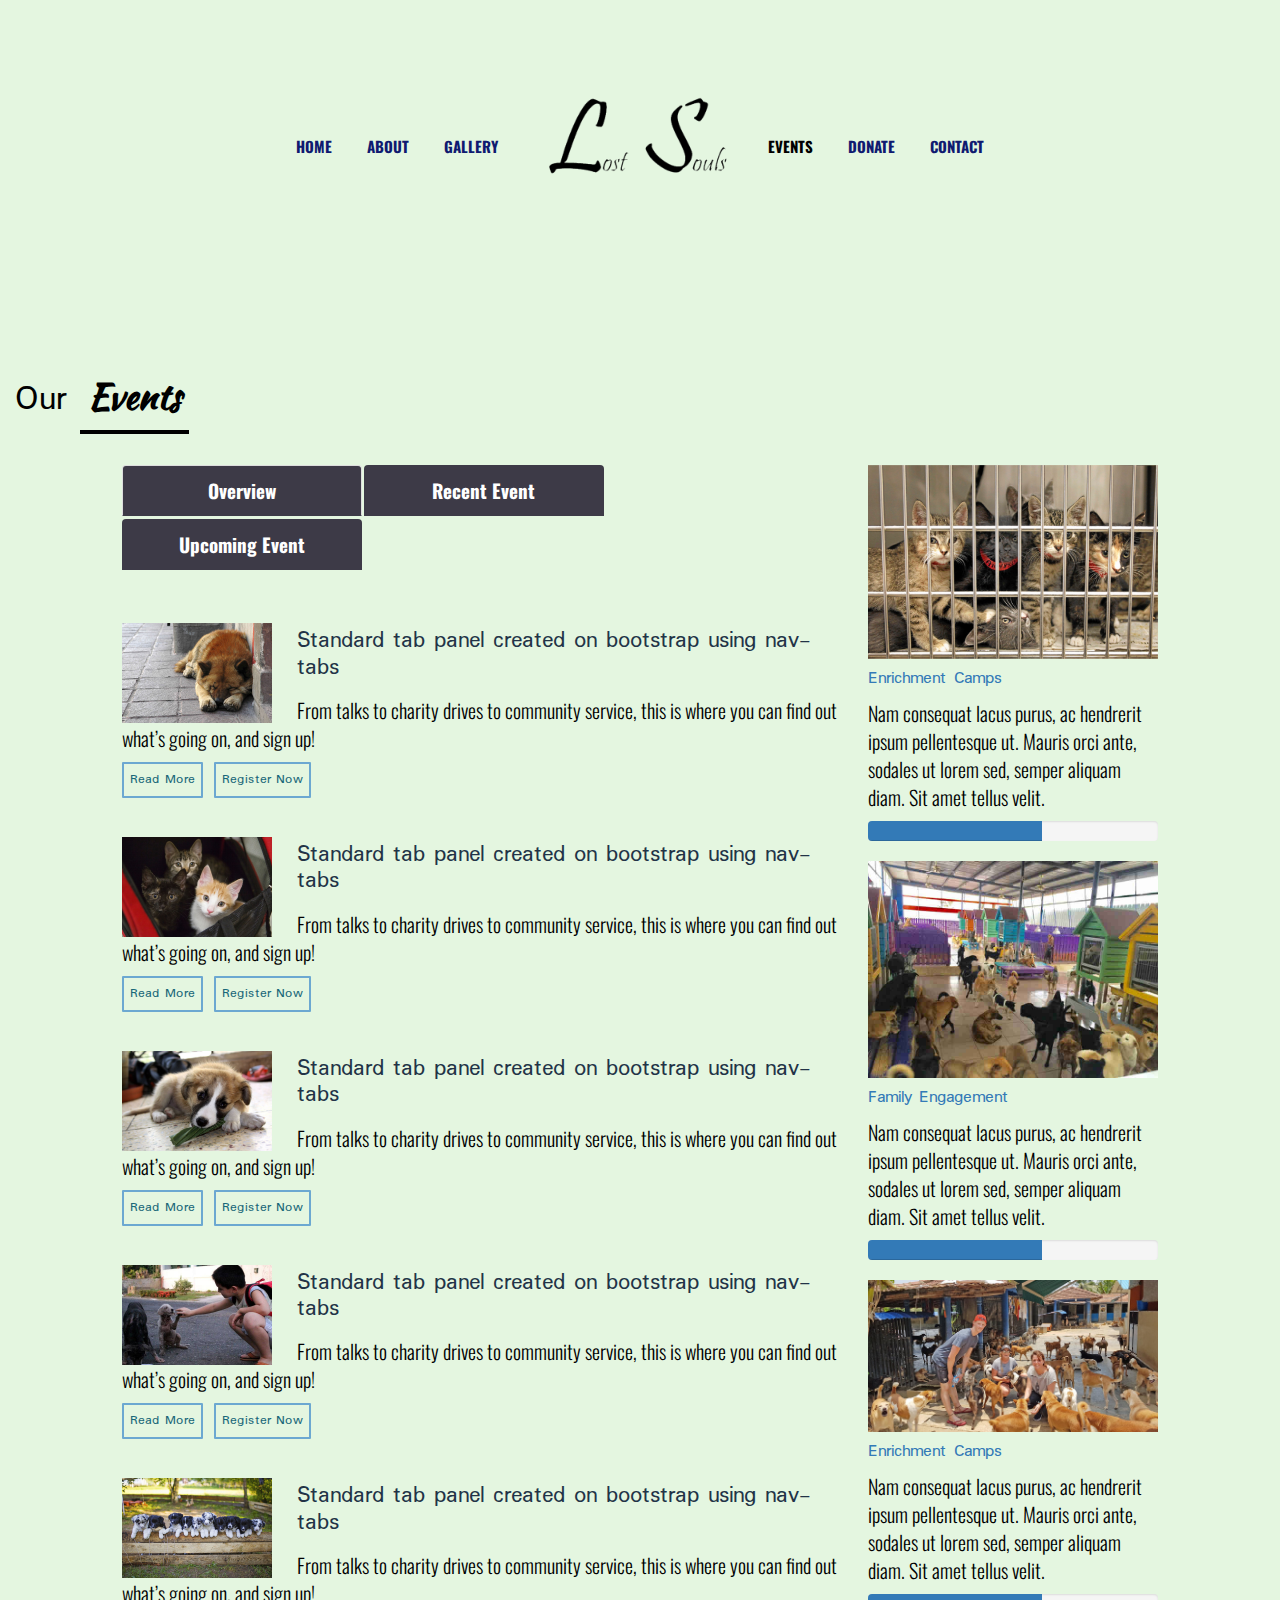
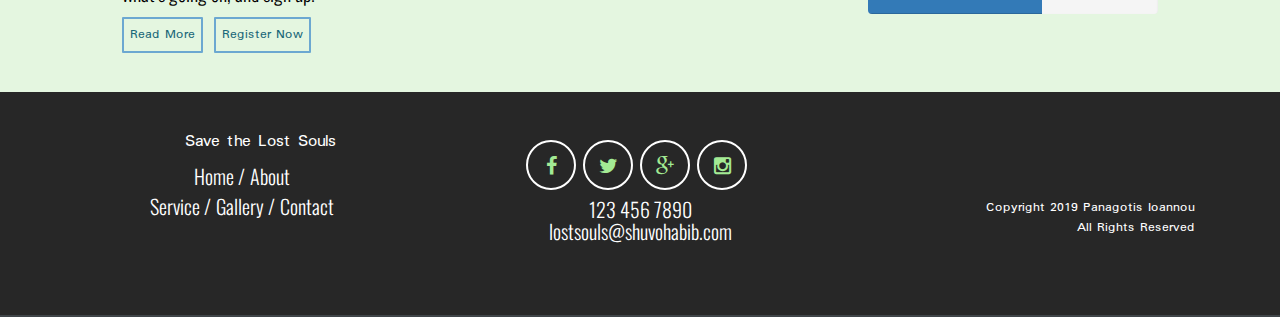
<file: event.html>
<!DOCTYPE html>
<html lang="en">
    <head>
        <meta http-equiv="content-type" content="text/html; charset=UTF-8">
        <meta charset="utf-8">
        <title>Humanity</title>
        <meta name="generator" content="Bootply" />
        <meta name="viewport" content="width=device-width, initial-scale=1, maximum-scale=1">
        <!-- Latest compiled and minified CSS -->
        <link rel="stylesheet" href="css/bootstrap.min.css">
        <!--[if lt IE 9]>
            <script src="//html5shim.googlecode.com/svn/trunk/html5.js"></script>
        <![endif]-->
        <link href="css/styles.css" rel="stylesheet">
        <link rel="stylesheet" href="css/demo.css" />
        <link rel="stylesheet" href="css/testimonial.css" />
        <link rel="stylesheet" href="css/font-awesome.min.css">
        <link href='http://fonts.googleapis.com/css?family=Poiret+One' rel='stylesheet' type='text/css'>
    </head>
    <body>
    <div class="header container">
      <div class="visible-xs visible-sm col-xs-12 col-sm-12 text-center sm-logo">
        <a rel="home" href="index.html">
          <img src="img/logo.png" width="200" alt="logo">
        </a>
      </div>
    </div>
        <div class="navbar" role="navigation">
            <div class="navbar-header">
                <button type="button" class="navbar-toggle" data-toggle="collapse" data-target=".navbar-collapse">
                <span class="sr-only">Toggle navigation</span>
                <span class="icon-bar"></span>
                <span class="icon-bar"></span>
                <span class="icon-bar"></span>
                </button>
            </div>
            <div class="collapse navbar-collapse">
                <ul class="nav navbar-nav">
                    <li><a href="index.html">Home</a></li>
                    <li><a href="about.html">About</a></li>
                    <li><a href="gallery.html">Gallery</a></li>
                    <li class= "hidden-xs hidden-sm">
                     <a rel="home" href="index.html"><img class="logo" src="img/logo.png" width="200" alt="logo"></a>
                    </li>
                    <li class="selected"><a href="event.html">Events</a></li>
                    
                    <li><a href="donate.html">Donate</a></li>
                    <li><a href="contact.html">Contact</a></li>
                </ul>
            </div>
        </div>

    <div class="divider col-sm-12 col-xs-12 col-md-12">
        <div class="header-text"> Our <span>Events</span></div>
    </div>

    <div id="exTab2" class="col-md-8 col-lg-7 col-lg-offset-1 col-md-offset-1">
      <ul class="nav nav-tabs">
            <li class="active">
              <a  href="#1" data-toggle="tab">Overview</a>
            </li>
            <li><a href="#2" data-toggle="tab">Recent Event</a>
            </li>
            <li><a href="#3" data-toggle="tab">Upcoming Event</a>
            </li>
        </ul>

        <div class="tab-content ">
          <div class="tab-pane active" id="1">
            <div class="blog-event">
              <div class="featured-img">
                <img src="images/clients/1.jpg" width="150" alt="">
              </div>
              <div class="featured-blog">
                  <h3>Standard tab panel created on bootstrap using nav-tabs</h3>
                  <p> From talks to charity drives to community service, this is where you can find out what’s going on, and sign up!</p>
                  <button class="button-info">Read More</button>
                  <button class="button-info">Register Now</button>
              </div>
            </div>
            <div class="blog-event">
              <div class="featured-img">
                  <img src="images/clients/2.jpg" width="150" alt="">
              </div>
              <div class="featured-blog">
                  <h3>Standard tab panel created on bootstrap using nav-tabs</h3>
                  <p> From talks to charity drives to community service, this is where you can find out what’s going on, and sign up!</p>
                  <button class="button-info">Read More</button>
                  <button class="button-info">Register Now</button>
              </div>
            </div>
            <div class="blog-event">
              <div class="featured-img">
                  <img src="images/clients/5.jpg" width="150" alt="">
              </div>
              <div class="featured-blog">
                <h3>Standard tab panel created on bootstrap using nav-tabs</h3>
                <p> From talks to charity drives to community service, this is where you can find out what’s going on, and sign up!</p>
                <button class="button-info">Read More</button>
                <button class="button-info">Register Now</button>
              </div>
            </div>
            <div class="blog-event">
              <div class="featured-img">
                  <img src="images/clients/4.jpg" width="150" alt="">
              </div>
              <div class="featured-blog">
                  <h3>Standard tab panel created on bootstrap using nav-tabs</h3>
                  <p> From talks to charity drives to community service, this is where you can find out what’s going on, and sign up!</p>
                  <button class="button-info">Read More</button>
                  <button class="button-info">Register Now</button>
              </div>
            </div>
            <div class="blog-event">
              <div class="featured-img">
                  <img src="images/clients/3.jpg" width="150" alt="">
              </div>
              <div class="featured-blog">
                  <h3>Standard tab panel created on bootstrap using nav-tabs</h3>
                  <p> From talks to charity drives to community service, this is where you can find out what’s going on, and sign up!</p>
                  <button class="button-info">Read More</button>
                  <button class="button-info">Register Now</button>
              </div>
            </div>
          </div>
          <div class="tab-pane" id="2">
            <div class="blog-event">
                <div class="featured-img">
                  <img src="images/clients/2.jpg" width="150" alt="">
                </div>
                <div class="featured-blog">
                    <h3>Standard tab panel created on bootstrap using nav-tabs</h3>
                    <p> From talks to charity drives to community service, this is where you can find out what’s going on, and sign up!</p>
                    <button class="button-info">Read More</button>
                    <button class="button-info">Register Now</button>
                </div>
            </div>
            <div class="blog-event">
              <div class="featured-img">
                  <img src="images/clients/2.jpg" width="150" alt="">
              </div>
              <div class="featured-blog">
                  <h3>Standard tab panel created on bootstrap using nav-tabs</h3>
                  <p> From talks to charity drives to community service, this is where you can find out what’s going on, and sign up!</p>

                  <button class="button-info">Read More</button>
                  <button class="button-info">Register Now</button>
              </div>
            </div>
            <div class="blog-event">
              <div class="featured-img">
                <img src="images/clients/3.jpg" width="150" alt="">
              </div>
              <div class="featured-blog">
                <h3>Standard tab panel created on bootstrap using nav-tabs</h3>
                <p> From talks to charity drives to community service, this is where you can find out what’s going on, and sign up!</p>
                <button class="button-info">Read More</button>
                <button class="button-info">Register Now</button>
              </div>
            </div>
              <div class="blog-event">
            <div class="featured-img">
              <img src="images/clients/3.jpg" width="150" alt="">
            </div>
          <div class="featured-blog">
              <h3>Standard tab panel created on bootstrap using nav-tabs</h3>
              <p> From talks to charity drives to community service, this is where you can find out what’s going on, and sign up!</p>
              <button class="button-info">Read More</button>
              <button class="button-info">Register Now</button>
          </div>
        </div>
            <div class="blog-event">
          <div class="featured-img">
              <img src="images/clients/3.jpg" width="150" alt="">
          </div>
          <div class="featured-blog">
              <h3>Standard tab panel created on bootstrap using nav-tabs</h3>
              <p> From talks to charity drives to community service, this is where you can find out what’s going on, and sign up!</p>
              <button class="button-info">Read More</button>
              <button class="button-info">Register Now</button>
          </div>
            </div>
            </div>
            <div class="tab-pane" id="3">
              <div class="blog-event">
                  <div class="featured-img">
                      <img src="images/clients/2.jpg" width="150" alt="">
                  </div>
                  <div class="featured-blog">
                      <h3>Standard tab panel created on bootstrap using nav-tabs</h3>
                      <p> From talks to charity drives to community service, this is where you can find out what’s going on, and sign up!</p>
                      <button class="button-info">Read More</button>
                      <button class="button-info">Register Now</button>
                  </div>
                    </div>
                    <div class="blog-event">
                      <div class="featured-img">
                          <img src="images/clients/2.jpg" width="150" alt="">
                      </div>
                      <div class="featured-blog">
                          <h3>Standard tab panel created on bootstrap using nav-tabs</h3>
                          <p> From talks to charity drives to community service, this is where you can find out what’s going on, and sign up!</p>

                          <button class="button-info">Read More</button>
                          <button class="button-info">Register Now</button>
                      </div>
                    </div>
                    <div class="blog-event">
                  <div class="featured-img">
                      <img src="images/clients/3.jpg" width="150" alt="">
                  </div>
                  <div class="featured-blog">
                      <h3>Standard tab panel created on bootstrap using nav-tabs</h3>
                      <p> From talks to charity drives to community service, this is where you can find out what’s going on, and sign up!</p>
                      <button class="button-info">Read More</button>
                      <button class="button-info">Register Now</button>
                  </div>
                    </div>
                    <div class="blog-event">
                  <div class="featured-img">
                      <img src="images/clients/3.jpg" width="150" alt="">
                  </div>
                  <div class="featured-blog">
                      <h3>Standard tab panel created on bootstrap using nav-tabs</h3>
                      <p> From talks to charity drives to community service, this is where you can find out what’s going on, and sign up!</p>
                      <button class="button-info">Read More</button>
                      <button class="button-info">Register Now</button>
                  </div>
                    </div>
                    <div class="blog-event">
                  <div class="featured-img">
                      <img src="images/clients/3.jpg" width="150" alt="">
                  </div>
                  <div class="featured-blog">
                      <h3>Standard tab panel created on bootstrap using nav-tabs</h3>
                      <p> From talks to charity drives to community service, this is where you can find out what’s going on, and sign up!</p>
                      <button class="button-info">Read More</button>
                      <button class="button-info">Register Now</button>
                  </div>
                    </div>
                </div>
              </div>
            </div>
        <div id="sidebar" class="col-md-3 col-lg-3">
            <img src="images/stray.png" width="100%">
            <h4><a href="#">Enrichment Camps</a></h4>
              <p>Nam consequat lacus purus, ac hendrerit ipsum pellentesque ut. Mauris orci ante, sodales ut lorem sed, semper aliquam diam. Sit amet tellus velit.</p>
          <div class="progress">
            <div class="progress-bar" role="progressbar" aria-valuenow="60" aria-valuemin="0" aria-valuemax="100" style="width: 60%;">
              <span class="sr-only">60% Complete</span>
            </div>
          </div>
            <img src="images/stray2.jpg" width="100%">
            <h4><a href="#">Family Engagement</a></h4>
              <p>Nam consequat lacus purus, ac hendrerit ipsum pellentesque ut. Mauris orci ante, sodales ut lorem sed, semper aliquam diam. Sit amet tellus velit.</p>
          <div class="progress">
            <div class="progress-bar" role="progressbar" aria-valuenow="60" aria-valuemin="0" aria-valuemax="100" style="width: 60%;">
              <span class="sr-only">60% Complete</span>
            </div>
          </div>
          <img src="images/stray3.jpg" width="100%">
            <h4><a href="#">Enrichment Camps</a></h4>
              <p>Nam consequat lacus purus, ac hendrerit ipsum pellentesque ut. Mauris orci ante, sodales ut lorem sed, semper aliquam diam. Sit amet tellus velit.</p>
          <div class="progress">
            <div class="progress-bar" role="progressbar" aria-valuenow="60" aria-valuemin="0" aria-valuemax="100" style="width: 60%;">
              <span class="sr-only">60% Complete</span>
            </div>
          </div>
        </div>


    <!-- ============FOOTER============= -->
<footer id="footer"> 
        <div class="footer-content container">
            <div class="footer-adress text-center col-xs-12 col-sm-4 col-md-4">
              <h4>Save the Lost Souls</h4>
              <ul class="footer-menus">
                <li>Home /</li>
                  <li>About </li><br />
                  <li>Service /</li>
                  <li>Gallery /</li>
                  <li>Contact</li>
                </ul>
            </div>
            <div class="footer-second col-xs-12 col-sm-4 col-md-4">
              <div class="social-block text-center">
                <div class="social-share">
					<a href="https://www.facebook.com"><i class="fa fa-2x fa-facebook"></i></a>
					<a href="https://www.twitter.com"><i class="fa fa-2x  fa-twitter"></i></a>
					<a href="https://plus.google.com"><i class="fa fa-2x  fa-google-plus"></i></a>
                  <a href="https://www.instagram.com"><i class="fa fa-2x  fa-instagram"></i></a>
                </div>
              </div>
               <p class="text-center footer-text1">123 456 7890</p>
               <p class="text-center footer-text">lostsouls@shuvohabib.com</p>
            </div>
            <div class="footer-third col-xs-12 col-sm-4 col-md-4">
              <div class="copyright"><span>Copyright 2019 Panagotis Ioannou</span><br>
              <span>All Rights Reserved</span></div>
            </div>
        </div>
        <div class="move-top-page">
      </div>
    </footer>

  <!-- script references -->
    <script src="js/jquery.min.js"></script>
    <script src="js/bootstrap.min.js"></script>
    <script src="js/nav-hover.min.js"></script>
    <script type="text/javascript" src="js/jquery.bxslider.min.js"></script>
    <script type="text/javascript" src="js/main.js"></script>
    <!-- Place in the <head>, after the three links -->
    <script>
     $('.testimonials-slider').bxSlider({
      slideWidth: 800,
      minSlides: 1,
      maxSlides: 1,
      slideMargin: 32,
      auto: true,
      autoControls: true
      });
    </script>
    <script type="text/javascript">
    </script>
  </body>
</html>
</file>
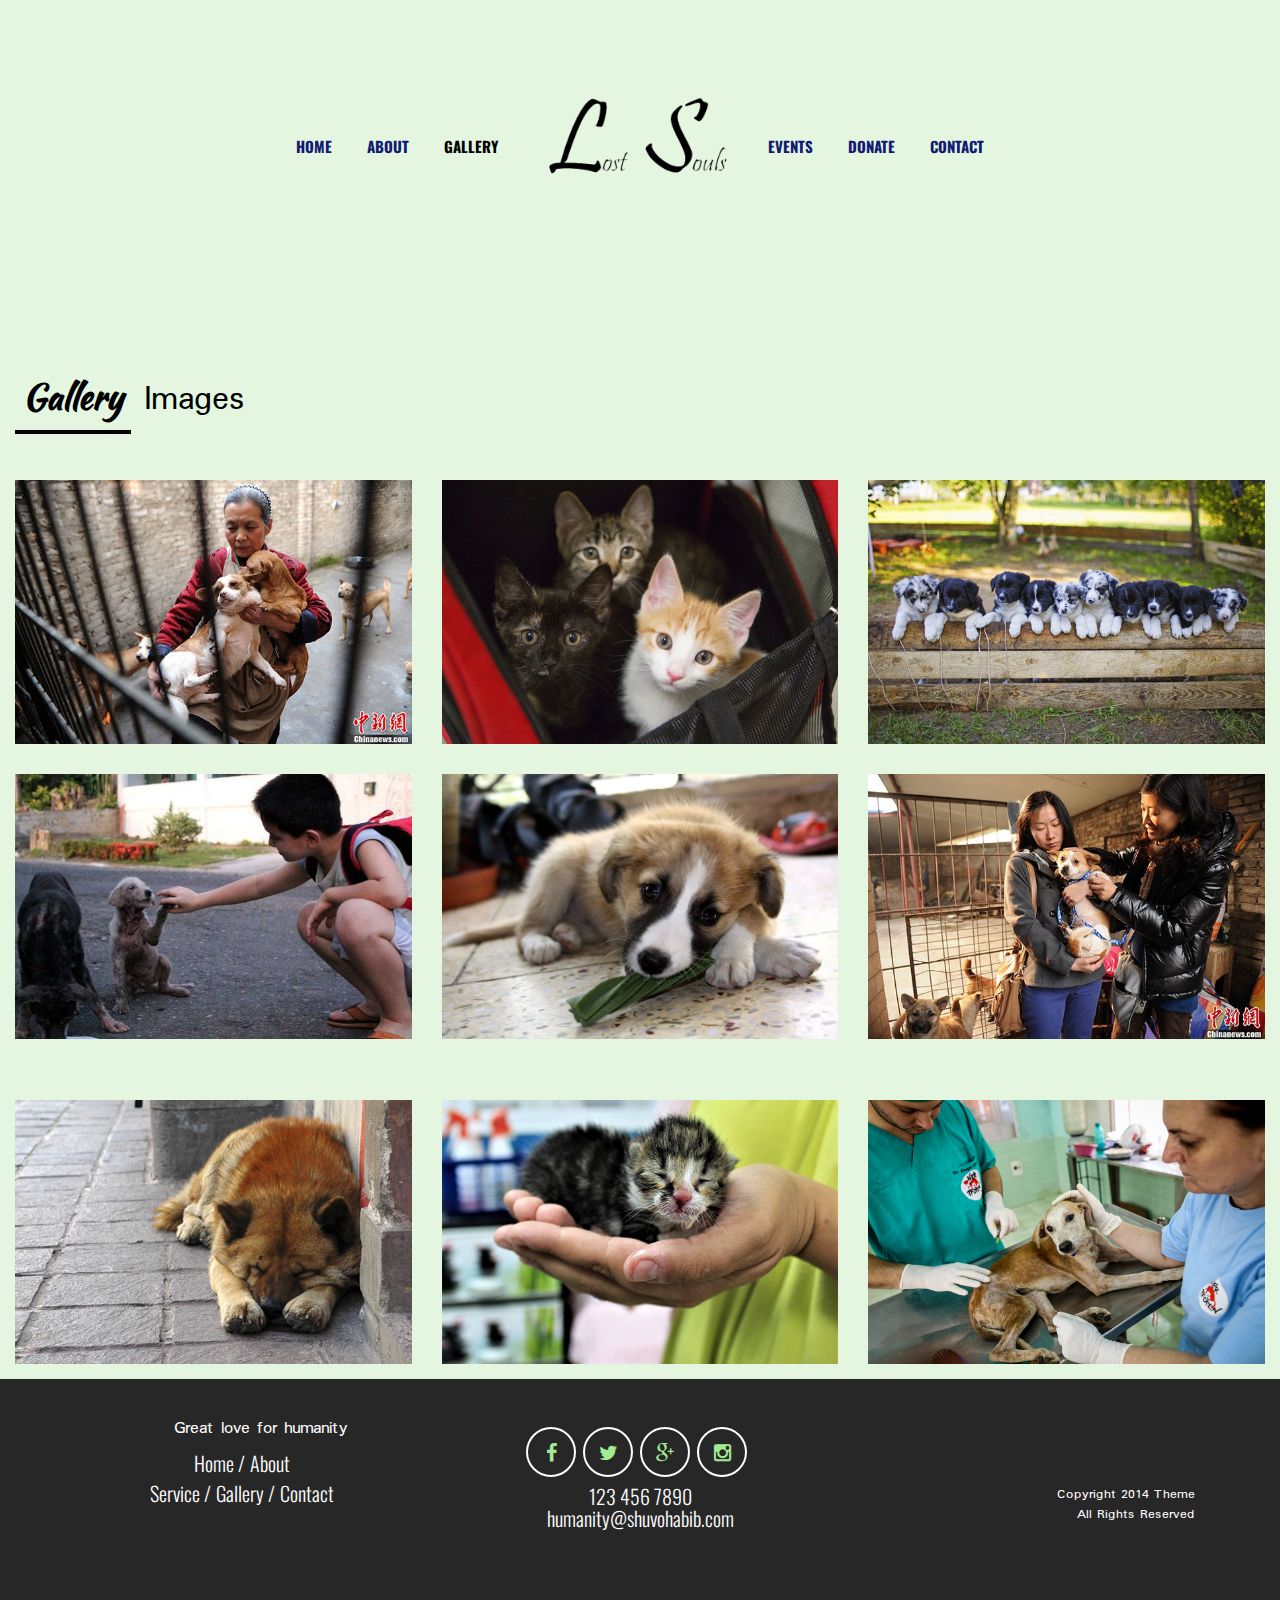
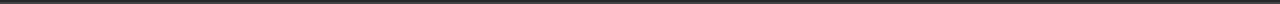
<file: gallery.html>
<!DOCTYPE html>
<html lang="en">
    <head>
        <meta http-equiv="content-type" content="text/html; charset=UTF-8">
        <meta charset="utf-8">
        <title>Humanity</title>
        <meta name="generator" content="Bootply" />
        <meta name="viewport" content="width=device-width, initial-scale=1, maximum-scale=1">
        <!-- Latest compiled and minified CSS -->
        <link rel="stylesheet" href="css/bootstrap.min.css">
        <!--[if lt IE 9]>
            <script src="//html5shim.googlecode.com/svn/trunk/html5.js"></script>
        <![endif]-->
        <link href="css/styles.css" rel="stylesheet">
        <link rel="stylesheet" href="css/demo.css" />
        <link rel="stylesheet" href="css/testimonial.css" />
        <link rel="stylesheet" href="css/font-awesome.min.css">
        <link href='http://fonts.googleapis.com/css?family=Poiret+One' rel='stylesheet' type='text/css'>
    </head>
    <body>
    <div class="header container">
      <div class="visible-xs visible-sm col-xs-12 col-sm-12 text-center sm-logo">
        <a rel="home" href="index.html">
          <img src="img/logo.png" width="200" alt="logo">
        </a>
      </div>
    </div>
        <div class="navbar" role="navigation">
            <div class="navbar-header">
                <button type="button" class="navbar-toggle" data-toggle="collapse" data-target=".navbar-collapse">
                <span class="sr-only">Toggle navigation</span>
                <span class="icon-bar"></span>
                <span class="icon-bar"></span>
                <span class="icon-bar"></span>
                </button>
            </div>
            <div class="collapse navbar-collapse">
                <ul class="nav navbar-nav">
                    <li><a href="index.html">Home</a></li>
                    <li><a href="about.html">About</a></li>
                    
                  <li class="selected"><a href="gallery.html">Gallery</a></li>
                    <li class= "hidden-xs hidden-sm">
                     <a rel="home" href="index.html"><img class="logo" src="img/logo.png" width="200" alt="logo"></a>
                    </li>
                    <li><a href="event.html">Events</a></li>
                    
                    <li><a href="donate.html">Donate</a></li>
                    <li><a href="contact.html">Contact</a></li>
                </ul>
            </div>
        </div>
        <div class="divider col-sm-12 col-xs-12 col-md-12">
          <div class="header-text"><span>Gallery</span> Images</div>
        </div>
        

        <section id="clients">

    <!-- Team Inner -->
          <div class="inner team">

      <!-- Header -->
    

      <!-- Members -->
      <div class="team-members inner-details">

        <!-- Member -->
        <div class="col-xs-4 member animated" data-animation="fadeInUp" data-animation-delay="0">
          <div class="member-inner">
            <!-- Team Member Image -->
            <a class="team-image">
              <!-- Img -->
              <img src="images/clients/7.jpg" alt="" />
            </a>            <!-- End Details -->
          </div> <!-- End Member Inner -->
        </div><!-- End Member -->


        <!-- Member -->
        <div class="col-xs-4 member animated" data-animation="fadeInUp" data-animation-delay="100">
          <div class="member-inner">
            <!-- Team Member Image -->
            <a class="team-image">
              <!-- Img -->
              <img src="images/clients/2.jpg" alt="" />
            </a>            <!-- End Details -->
          </div> <!-- End Member Inner -->
        </div><!-- End Member -->


        <!-- Member -->
        <div class="col-xs-4 member animated" data-animation="fadeInUp" data-animation-delay="200">
          <div class="member-inner">
            <!-- Team Member Image -->
            <a class="team-image">
              <!-- Img -->
              <img src="images/clients/3.jpg" alt="" />
            </a>            <!-- End Details -->
          </div> <!-- End Member Inner -->
        </div><!-- End Member -->


        <!-- Member -->
        <div class="col-xs-4 member animated" data-animation="fadeInUp" data-animation-delay="300">
          <div class="member-inner">
            <!-- Team Member Image -->
            <a class="team-image">
              <!-- Img -->
              <img src="images/clients/4.jpg" alt="" />
            </a>            <!-- End Details -->
          </div> <!-- End Member Inner -->
        </div><!-- End Member -->


        <!-- Member -->
        <div class="col-xs-4 member animated" data-animation="fadeInUp" data-animation-delay="400">
          <div class="member-inner">
            <!-- Team Member Image -->
            <a class="team-image">
              <!-- Img -->
              <img src="images/clients/5.jpg" alt="" />
            </a>            <!-- End Details -->
          </div> <!-- End Member Inner -->
        </div><!-- End Member -->

        <!-- Member -->
        <div class="col-xs-4 member animated" data-animation="fadeInUp" data-animation-delay="0">
          <div class="member-inner">
            <!-- Team Member Image -->
            <a class="team-image">
              <!-- Img -->
              <img src="images/clients/6.jpg" alt="" />
            </a>            <!-- End Details -->
          </div> <!-- End Member Inner -->
        </div><!-- End Member -->


        <!-- Member -->
        <div class="col-xs-4 member animated" data-animation="fadeInUp" data-animation-delay="100">
          <div class="member-inner">
            <!-- Team Member Image -->
            <a class="team-image">
              <!-- Img -->
            </a>            <!-- End Details -->
          </div> <!-- End Member Inner -->
        </div><!-- End Member -->


        <!-- Member -->
        <div class="col-xs-4 member animated" data-animation="fadeInUp" data-animation-delay="200">
          <div class="member-inner">
            <!-- Team Member Image -->
            <a class="team-image">
              <!-- Img -->
              <img src="images/clients/1.jpg" alt="" />
            </a>            <!-- End Details -->
          </div> <!-- End Member Inner -->
        </div><!-- End Member -->

        <!-- Member -->
        <div class="col-xs-4 member animated" data-animation="fadeInUp" data-animation-delay="500">
          <div class="member-inner">
            <!-- Team Member Image -->
            <a class="team-image">
              <!-- Img -->
              <img src="images/clients/9.jpg" alt="" />
            </a>            <!-- End Details -->
          </div> <!-- End Member Inner -->
        </div><!-- End Member -->
        <!-- Member -->
        <div class="col-xs-4 member animated" data-animation="fadeInUp" data-animation-delay="500">
          <div class="member-inner">
            <!-- Team Member Image -->
            <a class="team-image">
              <!-- Img -->
              <img src="images/clients/8.jpg" alt="" />
            </a>            <!-- End Details -->
          </div> <!-- End Member Inner -->
        </div><!-- End Member -->
        <!-- Member -->        <!-- End Member -->
        <!-- Member -->        <!-- End Member -->
        <!-- Member -->        <!-- End Member -->
        <!-- Member -->        <!-- End Member -->
        <!-- Member -->        <!-- End Member -->
      </div><!-- End Members -->
    </div><!-- End Team Inner -->
  </section><!-- End Team Section -->


    <!-- ============FOOTER============= -->

    
    <footer id="footer"> 
        <div class="footer-content container">
            <div class="footer-adress text-center col-xs-12 col-sm-4 col-md-4">
                <h4>Great love for humanity</h4>
                <ul class="footer-menus">
                  <li>Home /</li>
                  <li>About </li><br />
                  <li>Service /</li>
                  <li>Gallery /</li>
                  <li>Contact</li>
                </ul>
            </div>
            <div class="footer-second col-xs-12 col-sm-4 col-md-4">
              <div class="social-block text-center">
                <div class="social-share">
                  <i class="fa fa-2x fa-facebook"></i>
                  <i class="fa fa-2x  fa-twitter"></i>
                  <i class="fa fa-2x  fa-google-plus"></i>
                  <i class="fa fa-2x  fa-instagram"></i>
                </div>
              </div>
               <p class="text-center footer-text1">123 456 7890</p>
                <p class="text-center footer-text">humanity@shuvohabib.com</p></div>
            <div class="footer-third col-xs-12 col-sm-4 col-md-4">
              <div class="copyright">
                  <span>Copyright 2014 Theme</span><br>
                  <span>All Rights Reserved</span>
              </div>
            </div>
        </div>
        <div class="move-top-page">
      </div>
    </footer>

  <!-- script references -->
    <script src="js/jquery.min.js"></script>
    <script src="js/bootstrap.min.js"></script>
    <script src="js/nav-hover.min.js"></script>
    <script type="text/javascript" src="js/jquery.bxslider.min.js"></script>
    <script type="text/javascript" src="js/main.js"></script>
    <!-- Place in the <head>, after the three links -->
    <script>
     $('.testimonials-slider').bxSlider({
      slideWidth: 800,
      minSlides: 1,
      maxSlides: 1,
      slideMargin: 32,
      auto: true,
      autoControls: true
      });
    </script>
    <script type="text/javascript">
    </script>
  </body>
</html>
</file>
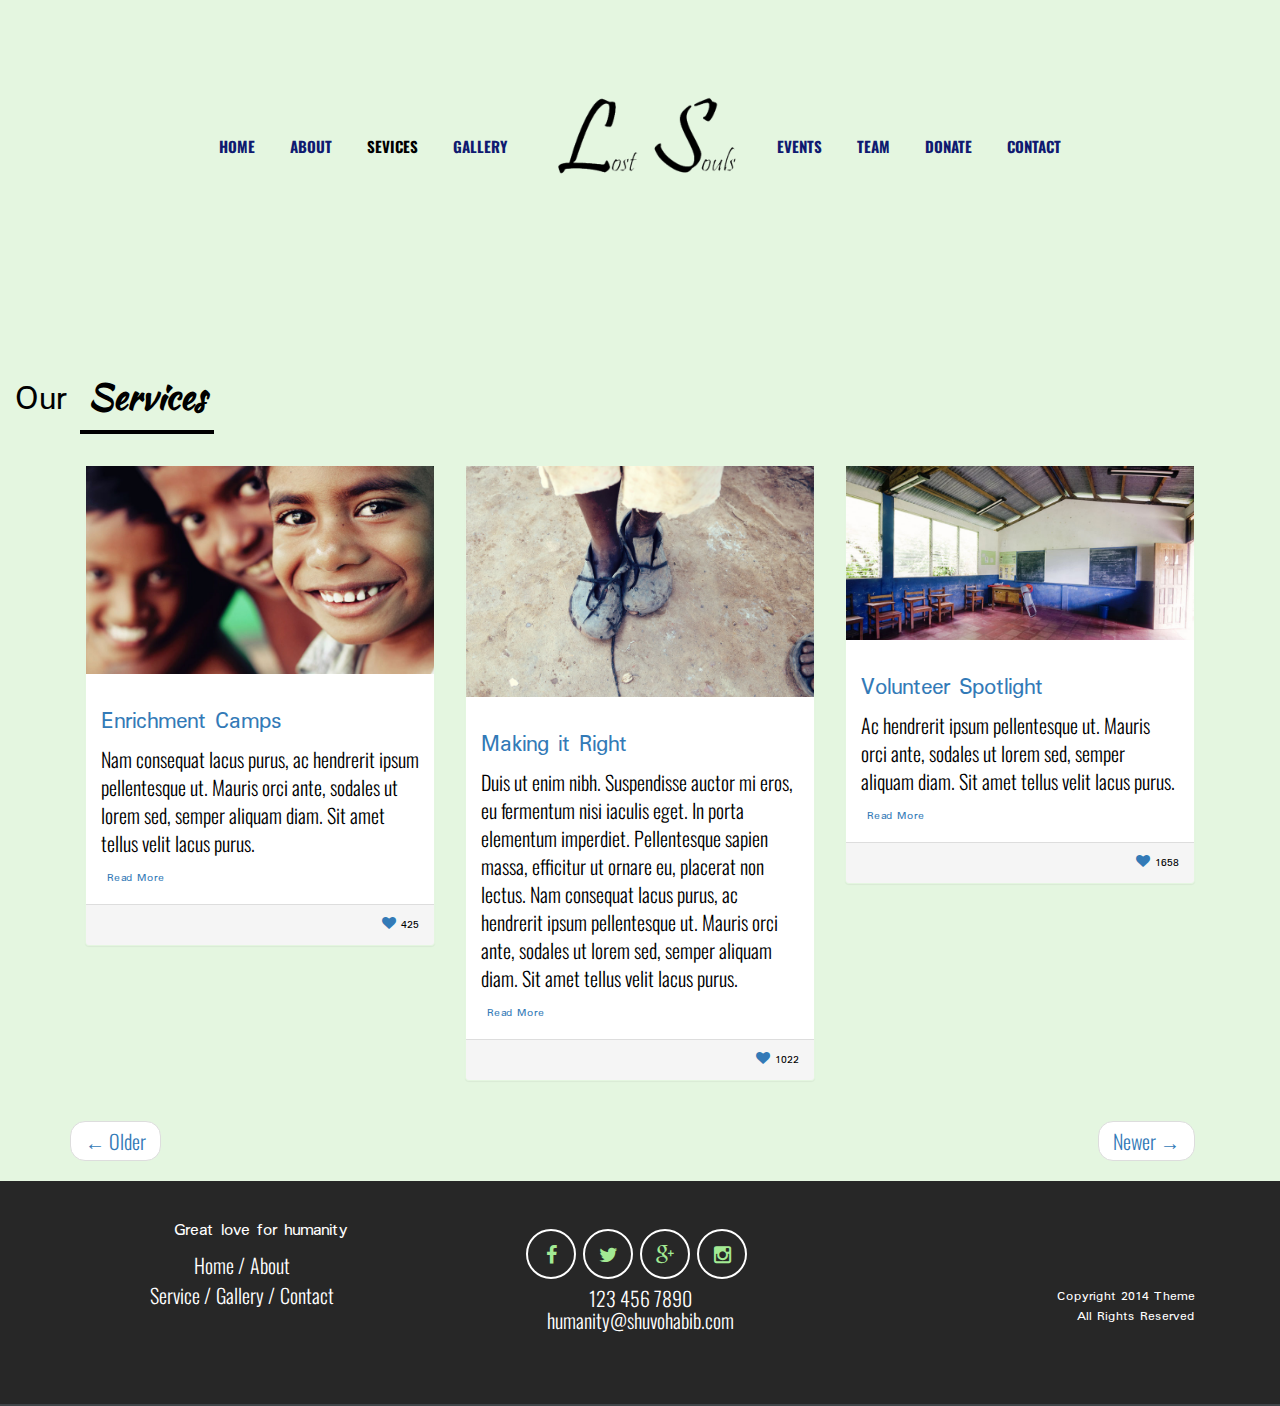
<file: service.html>
<!DOCTYPE html>
<html lang="en">
    <head>
        <meta http-equiv="content-type" content="text/html; charset=UTF-8">
        <meta charset="utf-8">
        <title>Humanity</title>
        <meta name="generator" content="Bootply" />
        <meta name="viewport" content="width=device-width, initial-scale=1, maximum-scale=1">
        <!-- Latest compiled and minified CSS -->
        <link rel="stylesheet" href="css/bootstrap.min.css">
        <!--[if lt IE 9]>
            <script src="//html5shim.googlecode.com/svn/trunk/html5.js"></script>
        <![endif]-->
        <link href="css/styles.css" rel="stylesheet">
        <link rel="stylesheet" href="css/demo.css" />
        <link rel="stylesheet" href="css/testimonial.css" />
        <link rel="stylesheet" href="css/font-awesome.min.css">
        <link href='http://fonts.googleapis.com/css?family=Poiret+One' rel='stylesheet' type='text/css'>
    </head>
    <body>
    <div class="header container">
      <div class="visible-xs visible-sm col-xs-12 col-sm-12 text-center sm-logo">
        <a rel="home" href="index.html">
          <img src="img/logo.png" width="200" alt="logo">
        </a>
      </div>
    </div>
        <div class="navbar" role="navigation">
            <div class="navbar-header">
                <button type="button" class="navbar-toggle" data-toggle="collapse" data-target=".navbar-collapse">
                <span class="sr-only">Toggle navigation</span>
                <span class="icon-bar"></span>
                <span class="icon-bar"></span>
                <span class="icon-bar"></span>
                </button>
            </div>
            <div class="collapse navbar-collapse">
                <ul class="nav navbar-nav">
                    <li><a href="index.html">Home</a></li>
                    <li><a href="about.html">About</a></li>
                    <li class="selected"><a href="service.html">Sevices</a></li>
                    <li><a href="gallery.html">Gallery</a></li>
                    <li class= "hidden-xs hidden-sm">
                     <a rel="home" href="index.html"><img class="logo" src="img/logo.png" width="200" alt="logo"></a>
                    </li>
                    <li><a href="event.html">Events</a></li>
                    <li><a href="team.html">Team</a></li>
                    <li><a href="donate.html">Donate</a></li>
                    <li><a href="contact.html">Contact</a></li>
                </ul>
            </div>
        </div>
        <div class="divider col-sm-12 col-xs-12 col-md-12">
            <div class="header-text"> Our <span>Services</span></div>
        </div>

        <section id="blog-isotope" class="subpage bg-white">
        <div class="overlay-light">
            <div id="content" class="container">
                <!-- posts -->
                <div class="posts">
                    <!-- post 1 -->
                    <div class="post item col-md-4 col-xs-12 col-sm-4">
                           <div class="panel">
                                  <div class="panel-header">
                                     <img src="img/blog-bg-children-02.jpg" class="img-responsive"  alt="image"/>
                                  </div>
                                  <div class="panel-body">
                                       <h3 class="post-title"><a href="blog-post.html">Enrichment Camps</a></h3>

                                        <p>Nam consequat lacus purus, ac hendrerit ipsum pellentesque ut. Mauris orci ante, sodales ut lorem sed, semper aliquam diam. Sit amet tellus velit lacus purus.</p>
                                        <div class="pull-left"><a class="btn btn-black btn-xs" href="#"><span class="read-more">Read More</span></a></div>
                                  </div>
                                  <div class="panel-footer">
                                    <div class="pull-right">
                                        <a href="#"><i class="fa fa-heart"></i></a>
                                        <small>425</small>
                                    </div>
                                    <div class="clearfix"></div>
                                  </div>
                            </div>
                    </div>
                    <!-- post 2 -->
                    <div class="post item col-md-4 col-xs-12 col-sm-4">
                           <div class="panel">
                                  <div class="panel-header">
                                     <img src="img/gal-bg-feet-01.jpg" class="img-responsive"  alt="image"/>
                                  </div>
                                  <div class="panel-body">
                                       <h3 class="post-title"><a href="blog-post.html">Making it Right</a></h3>

                                        <p>Duis ut enim nibh. Suspendisse auctor mi eros, eu fermentum nisi iaculis eget. In porta elementum imperdiet. Pellentesque sapien massa, efficitur ut ornare eu, placerat non lectus. Nam consequat lacus purus, ac hendrerit ipsum pellentesque ut. Mauris orci ante, sodales ut lorem sed, semper aliquam diam. Sit amet tellus velit lacus purus.</p>
                                        <div class="pull-left"><a class="btn btn-black btn-xs" href="#"><span class="read-more">Read More</span></a></div>
                                  </div>
                                  <div class="panel-footer">
                                    <div class="pull-right">
                                        <a href="#"><i class="fa fa-heart"></i></a>
                                        <small>1022</small>
                                    </div>
                                    <div class="clearfix"></div>
                                  </div>
                            </div>
                    </div>
                    <!-- post 3 -->
                    <div class="post item col-md-4 col-xs-12 col-sm-4">
                           <div class="panel">
                                  <div class="panel-header">
                                     <img src="img/blog-bg-school-01.jpg" class="img-responsive"  alt="image"/>
                                  </div>
                                  <div class="panel-body">
                                       <h3 class="post-title"><a href="blog-post.html">Volunteer Spotlight</a></h3>

                                        <p>Ac hendrerit ipsum pellentesque ut. Mauris orci ante, sodales ut lorem sed, semper aliquam diam. Sit amet tellus velit lacus purus.</p>
                                        <div class="pull-left"><a class="btn btn-black btn-xs" href="#"><span class="read-more">Read More</span></a></div>
                                  </div>
                                  <div class="panel-footer">
                                    <div class="pull-right">
                                        <a href="#"><i class="fa fa-heart"></i></a>
                                        <small>1658</small>
                                    </div>
                                    <div class="clearfix"></div>
                                  </div>
                            </div>
                    </div>


                <!-- pager -->
                  <ul class="col-md-12 pager wow animated fadeIn">
                    <li class="previous"><a href="#">&larr; Older</a></li>
                    <li class="next"><a href="#">Newer &rarr;</a></li>
                  </ul><!-- /end pager -->
            </div>
         </div><!-- /end overlay -->
      </section><!--=== / END blog ===-->

    <!-- ============FOOTER============= -->
<footer id="footer"> 
        <div class="footer-content container">
            <div class="footer-adress text-center col-xs-12 col-sm-4 col-md-4">
                <h4>Great love for humanity</h4>
                <ul class="footer-menus">
                  <li>Home /</li>
                  <li>About </li><br />
                  <li>Service /</li>
                  <li>Gallery /</li>
                  <li>Contact</li>
                </ul>
            </div>
            <div class="footer-second col-xs-12 col-sm-4 col-md-4">
              <div class="social-block text-center">
                <div class="social-share">
                  <i class="fa fa-2x fa-facebook"></i>
                  <i class="fa fa-2x  fa-twitter"></i>
                  <i class="fa fa-2x  fa-google-plus"></i>
                  <i class="fa fa-2x  fa-instagram"></i>
                </div>
              </div>
               <p class="text-center footer-text1">123 456 7890</p>
                <p class="text-center footer-text">humanity@shuvohabib.com</p></div>
            <div class="footer-third col-xs-12 col-sm-4 col-md-4">
              <div class="copyright">
                  <span>Copyright 2014 Theme</span><br>
                  <span>All Rights Reserved</span>
              </div>
            </div>
        </div>
        <div class="move-top-page">
      </div>
    </footer>

  <!-- script references -->
    <script src="js/jquery.min.js"></script>
    <script src="js/bootstrap.min.js"></script>
    <script src="js/nav-hover.min.js"></script>
    <script type="text/javascript" src="js/jquery.bxslider.min.js"></script>
    <script type="text/javascript" src="js/main.js"></script>
    <!-- Place in the <head>, after the three links -->
    <script>
     $('.testimonials-slider').bxSlider({
      slideWidth: 800,
      minSlides: 1,
      maxSlides: 1,
      slideMargin: 32,
      auto: true,
      autoControls: true
      });
    </script>
    <script type="text/javascript">
    </script>
  </body>
</html>
</file>
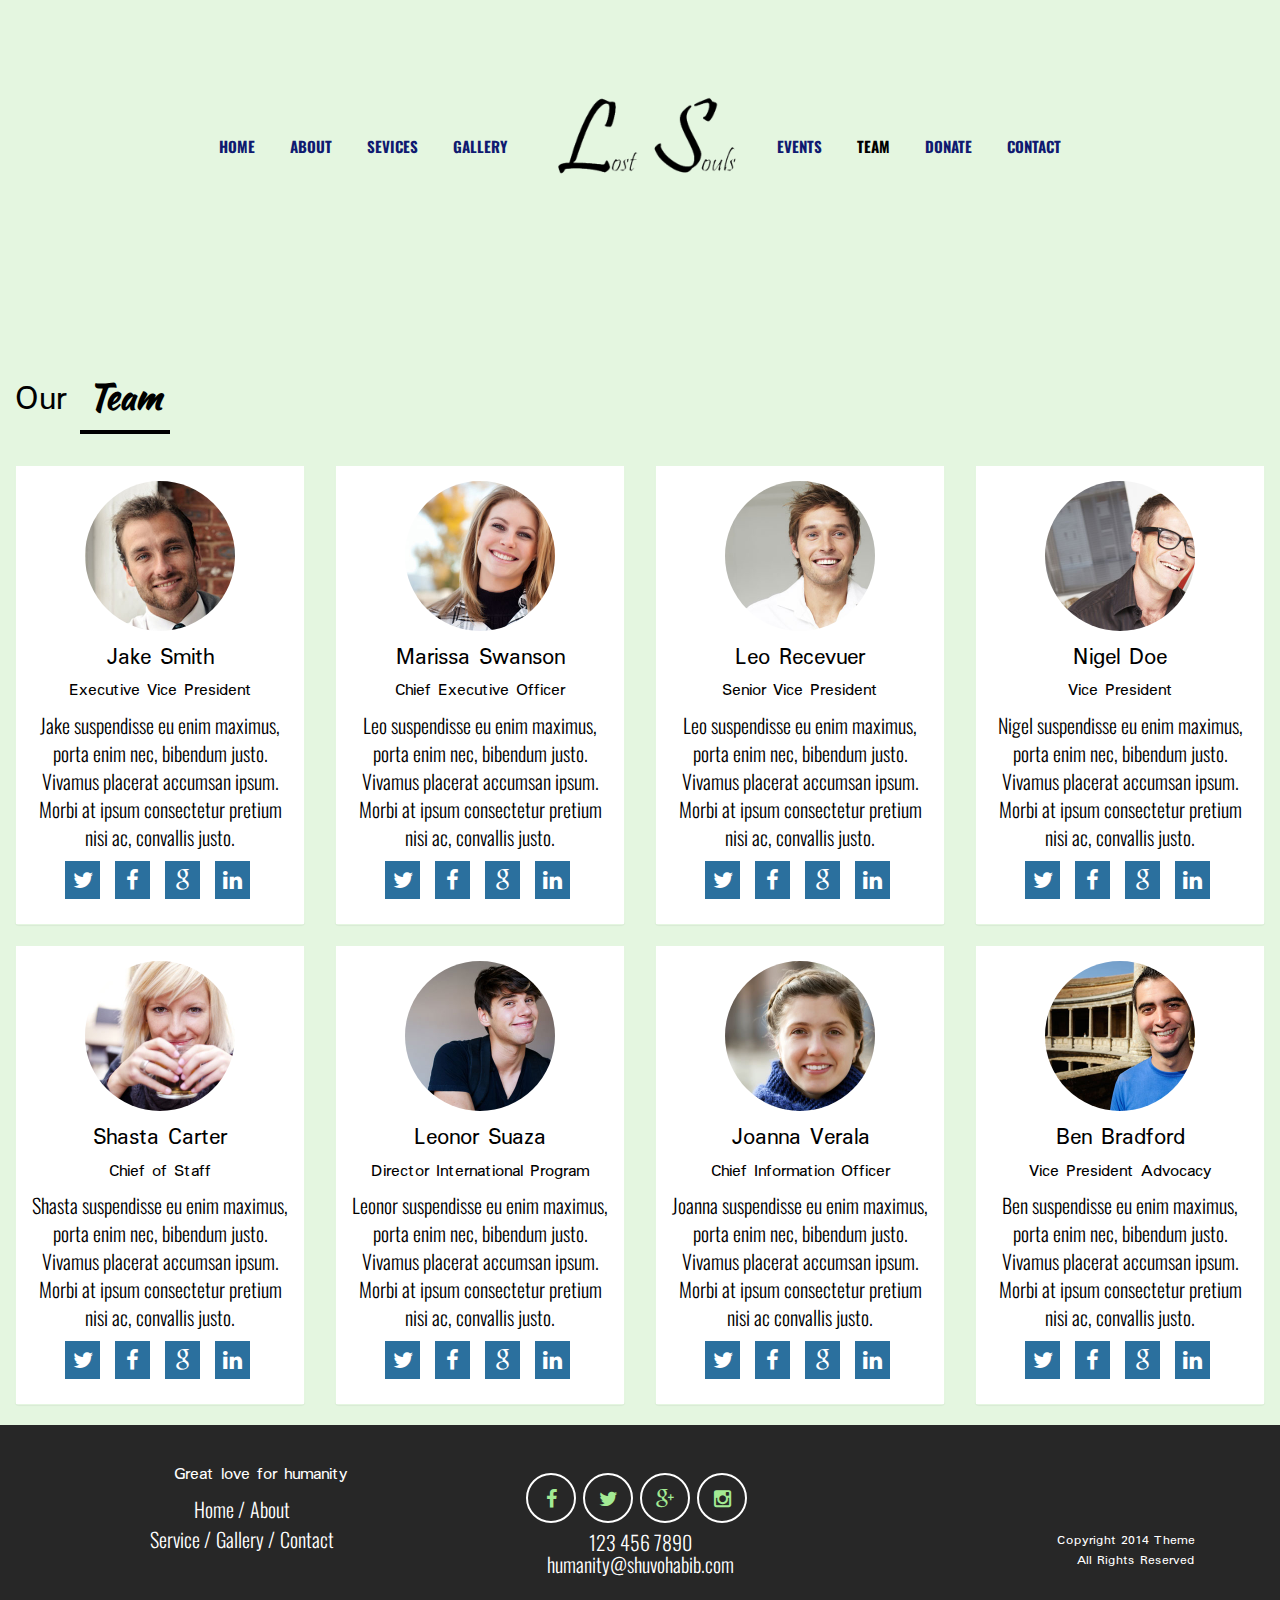
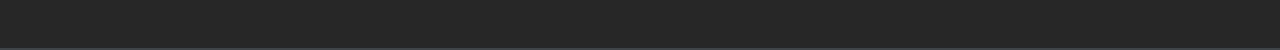
<file: team.html>
<!DOCTYPE html>
<html lang="en">
    <head>
        <meta http-equiv="content-type" content="text/html; charset=UTF-8">
        <meta charset="utf-8">
        <title>Humanity</title>
        <meta name="generator" content="Bootply" />
        <meta name="viewport" content="width=device-width, initial-scale=1, maximum-scale=1">
        <!-- Latest compiled and minified CSS -->
        <link rel="stylesheet" href="css/bootstrap.min.css">
        <!--[if lt IE 9]>
            <script src="//html5shim.googlecode.com/svn/trunk/html5.js"></script>
        <![endif]-->
        <link href="css/styles.css" rel="stylesheet">
        <link rel="stylesheet" href="css/demo.css" />
        <link rel="stylesheet" href="css/testimonial.css" />
        <link rel="stylesheet" href="css/font-awesome.min.css">
        <link href='http://fonts.googleapis.com/css?family=Poiret+One' rel='stylesheet' type='text/css'>
    </head>
    <body>
    <div class="header container">
      <div class="visible-xs visible-sm col-xs-12 col-sm-12 text-center sm-logo">
        <a rel="home" href="index.html">
          <img src="img/logo.png" width="200" alt="logo">
        </a>
      </div>
    </div>
        <div class="navbar" role="navigation">
            <div class="navbar-header">
                <button type="button" class="navbar-toggle" data-toggle="collapse" data-target=".navbar-collapse">
                <span class="sr-only">Toggle navigation</span>
                <span class="icon-bar"></span>
                <span class="icon-bar"></span>
                <span class="icon-bar"></span>
                </button>
            </div>
            <div class="collapse navbar-collapse">
                <ul class="nav navbar-nav">
                    <li><a href="index.html">Home</a></li>
                    <li><a href="about.html">About</a></li>
                    <li><a href="service.html">Sevices</a></li>
                    <li><a href="gallery.html">Gallery</a></li>
                    <li class= "hidden-xs hidden-sm">
                     <a rel="home" href="index.html"><img class="logo" src="img/logo.png" width="200" alt="logo"></a>
                    </li>
                    <li><a href="event.html">Events</a></li>
                    <li class="selected"><a href="team.html">Team</a></li>
                    <li><a href="donate.html">Donate</a></li>
                    <li><a href="contact.html">Contact</a></li>
                </ul>
            </div>
        </div>

    <div class="divider col-sm-12 col-xs-12 col-md-12">
        <div class="header-text"> Our <span>Team</span></div>
    </div>

    <section id="team">
      <div class="bg-white">
        <div class="inner-container overlay-light row-of-columns">

         <!-- team members -->
          <div class="col-lg-12 col-sm-12 text-center">
            <div class="team-members row">
                <div class="col-md-3 col-sm-6 wow animated-longer-delay-2 fadeInDown ">
                  <div class="panel">
                    <div class="panel-body">
                      <div class="col-xs-12">
                        <div class="avatar-team-member effects-container effects-enlarge">
                            <a href="#">
                            <img src="img/donor_01.jpg" alt="image">
                            </a>
                        </div>
                      </div>
                            <h3>Jake Smith</h3>
                            <h4>Executive Vice President </h4>
                            <p> Jake suspendisse eu enim maximus, porta enim nec, bibendum justo. Vivamus placerat accumsan ipsum. Morbi at ipsum consectetur pretium nisi ac, convallis justo. </p>
                            <div class="text-center">
                              <ul class="list-unstyled list-inline list-social-sq-primary">
                                <li><a href="#"><i class="fa fa-twitter"></i></a></li>
                                <li><a href="#"><i class="fa fa-facebook"></i></a></li>
                                <li><a href="#"><i class="fa fa-google"></i></a></li>
                                <li><a href="#"><i class="fa fa-linkedin"></i></a></li>
                              </ul>
                          </div>
                        </div>
                    </div>
                </div>
    <div class="col-md-3 col-sm-6 wow animated-longer-delay-3 fadeInDown ">
                  <div class="panel">
                      <div class="panel-body">
                              <div class="col-xs-12">
                                <div class="avatar-team-member">
                                    <img src="img/donor_02.jpg" alt="image">
                                </div>
                              </div>
                            <h3>Marissa Swanson</h3>
                            <h4>Chief Executive Officer </h4>
                            <p> Leo suspendisse eu enim maximus, porta enim nec, bibendum justo. Vivamus placerat accumsan ipsum. Morbi at ipsum consectetur pretium nisi ac, convallis justo.  </p>
                            <div class="text-center">
                              <ul class="list-unstyled list-inline list-social-sq-primary">
                                      <li><a href="#"><i class="fa fa-twitter"></i></a></li>
                                      <li><a href="#"><i class="fa fa-facebook"></i></a></li>
                                      <li><a href="#"><i class="fa fa-google"></i></a></li>
                                      <li><a href="#"><i class="fa fa-linkedin"></i></a></li>
                              </ul>
                          </div>
                        </div>
                    </div>
                </div>
    <div class="col-md-3 col-sm-6 wow animated-longer-delay-4 fadeInDown ">
                  <div class="panel">
                      <div class="panel-body">
                              <div class="col-xs-12">
                                <div class="avatar-team-member">
                                    <img src="img/donor_03.jpg" alt="image">
                                </div>
                              </div>
                            <h3>Leo Recevuer</h3>
                            <h4>Senior Vice President </h4>
                            <p> Leo suspendisse eu enim maximus, porta enim nec, bibendum justo. Vivamus placerat accumsan ipsum. Morbi at ipsum consectetur pretium nisi ac, convallis justo. </p>
                            <div class="text-center">
                              <ul class="list-unstyled list-inline list-social-sq-primary">
                                      <li><a href="#"><i class="fa fa-twitter"></i></a></li>
                                      <li><a href="#"><i class="fa fa-facebook"></i></a></li>
                                      <li><a href="#"><i class="fa fa-google"></i></a></li>
                                      <li><a href="#"><i class="fa fa-linkedin"></i></a></li>
                              </ul>
                          </div>
                        </div>
                    </div>
                </div>
    <div class="col-md-3 col-sm-6 wow animated-longer-delay-5 fadeInDown ">
                  <div class="panel">
                      <div class="panel-body">
                              <div class="col-xs-12">
                                <div class="avatar-team-member">
                                    <img src="img/donor_04.jpg" alt="image">
                                </div>
                              </div>
                            <h3>Nigel Doe</h3>
                            <h4>Vice President</h4>
                            <p>Nigel suspendisse eu enim maximus, porta enim nec, bibendum justo. Vivamus placerat accumsan ipsum. Morbi at ipsum consectetur pretium nisi ac, convallis justo. </p>
                            <div class="text-center">
                              <ul class="list-unstyled list-inline list-social-sq-primary">
                                      <li><a href="#"><i class="fa fa-twitter"></i></a></li>
                                      <li><a href="#"><i class="fa fa-facebook"></i></a></li>
                                      <li><a href="#"><i class="fa fa-google"></i></a></li>
                                      <li><a href="#"><i class="fa fa-linkedin"></i></a></li>
                              </ul>
                          </div>
                        </div>
                    </div>
                </div>
            </div>

            <div class="team-members row">
                <div class="col-md-3 col-sm-6 wow animated-longer-delay-4 fadeInDown ">
                  <div class="panel">
                      <div class="panel-body">
                              <div class="col-xs-12">
                                <div class="avatar-team-member">
                                    <img src="img/donor_05.jpg" alt="image">
                                </div>
                              </div>
                            <h3>Shasta Carter</h3>
                            <h4>Chief of Staff</h4>
                            <p>Shasta suspendisse eu enim maximus, porta enim nec, bibendum justo. Vivamus placerat accumsan ipsum. Morbi at ipsum consectetur pretium nisi ac, convallis justo. </p>
                            <div class="text-center">
                              <ul class="list-unstyled list-inline list-social-sq-primary">
                                      <li><a href="#"><i class="fa fa-twitter"></i></a></li>
                                      <li><a href="#"><i class="fa fa-facebook"></i></a></li>
                                      <li><a href="#"><i class="fa fa-google"></i></a></li>
                                      <li><a href="#"><i class="fa fa-linkedin"></i></a></li>
                              </ul>
                          </div>
                        </div>
                    </div>
                </div>
                <div class="col-md-3 col-sm-6 wow animated-longer-delay-4 fadeInDown ">
                  <div class="panel">
                      <div class="panel-body">
                              <div class="col-xs-12">
                                <div class="avatar-team-member">
                                    <img src="img/donor_07.jpg" alt="image">
                                </div>
                              </div>
                            <h3>Leonor Suaza</h3>
                            <h4> Director International Program</h4>
                            <p> Leonor suspendisse eu enim maximus, porta enim nec, bibendum justo. Vivamus placerat accumsan ipsum. Morbi at ipsum consectetur pretium nisi ac, convallis justo.</p>
                            <div class="text-center">
                              <ul class="list-unstyled list-inline list-social-sq-primary">
                                      <li><a href="#"><i class="fa fa-twitter"></i></a></li>
                                      <li><a href="#"><i class="fa fa-facebook"></i></a></li>
                                      <li><a href="#"><i class="fa fa-google"></i></a></li>
                                      <li><a href="#"><i class="fa fa-linkedin"></i></a></li>
                              </ul>
                          </div>
                        </div>
                    </div>
                </div>
                <div class="col-md-3 col-sm-6 wow animated-longer-delay-4 fadeInDown ">
                  <div class="panel">
                      <div class="panel-body">
                              <div class="col-xs-12">
                                <div class="avatar-team-member">
                                    <img src="img/donor_11.jpg" alt="image">
                                </div>
                              </div>
                            <h3>Joanna Verala</h3>
                            <h4>Chief Information Officer</h4>
                            <p>Joanna suspendisse eu enim maximus, porta enim nec, bibendum justo. Vivamus placerat accumsan ipsum. Morbi at ipsum consectetur pretium nisi ac convallis justo.</p>
                            <div class="text-center">
                              <ul class="list-unstyled list-inline list-social-sq-primary">
                                      <li><a href="#"><i class="fa fa-twitter"></i></a></li>
                                      <li><a href="#"><i class="fa fa-facebook"></i></a></li>
                                      <li><a href="#"><i class="fa fa-google"></i></a></li>
                                      <li><a href="#"><i class="fa fa-linkedin"></i></a></li>
                              </ul>
                          </div>
                        </div>
                    </div>
                </div>
                <div class="col-md-3 col-sm-6 wow animated-longer-delay-4 fadeInDown ">
                  <div class="panel">
                      <div class="panel-body">
                              <div class="col-xs-12">
                                <div class="avatar-team-member">
                                    <img src="img/donor_10.jpg" alt="image">
                                </div>
                              </div>
                            <h3>Ben Bradford</h3>
                            <h4>Vice President Advocacy</h4>
                            <p>Ben suspendisse eu enim maximus, porta enim nec, bibendum justo. Vivamus placerat accumsan ipsum. Morbi at ipsum consectetur pretium nisi ac, convallis justo. </p>
                            <div class="text-center">
                              <ul class="list-unstyled list-inline list-social-sq-primary">
                                      <li><a href="#"><i class="fa fa-twitter"></i></a></li>
                                      <li><a href="#"><i class="fa fa-facebook"></i></a></li>
                                      <li><a href="#"><i class="fa fa-google"></i></a></li>
                                      <li><a href="#"><i class="fa fa-linkedin"></i></a></li>
                              </ul>
                          </div>
                        </div>
                    </div>
                </div>
          </div>
       </div><!-- / end team members -->
    </div><!-- / end inner container-->
    </div><!-- / end background color wrapper-->
  </section><!--=== / END meet the team ===-->

    <!-- ============FOOTER============= -->
      <footer id="footer"> 
        <div class="footer-content container">
            <div class="footer-adress text-center col-xs-12 col-sm-4 col-md-4">
                <h4>Great love for humanity</h4>
                <ul class="footer-menus">
                  <li>Home /</li>
                  <li>About </li><br />
                  <li>Service /</li>
                  <li>Gallery /</li>
                  <li>Contact</li>
                </ul>
            </div>
            <div class="footer-second col-xs-12 col-sm-4 col-md-4">
              <div class="social-block text-center">
                <div class="social-share">
                  <i class="fa fa-2x fa-facebook"></i>
                  <i class="fa fa-2x  fa-twitter"></i>
                  <i class="fa fa-2x  fa-google-plus"></i>
                  <i class="fa fa-2x  fa-instagram"></i>
                </div>
              </div>
               <p class="text-center footer-text1">123 456 7890</p>
                <p class="text-center footer-text">humanity@shuvohabib.com</p></div>
            <div class="footer-third col-xs-12 col-sm-4 col-md-4">
              <div class="copyright">
                  <span>Copyright 2014 Theme</span><br>
                  <span>All Rights Reserved</span>
              </div>
            </div>
        </div>
        <div class="move-top-page">
      </div>
    </footer>

  <!-- script references -->
    <script src="js/jquery.min.js"></script>
    <script src="js/bootstrap.min.js"></script>
    <script src="js/nav-hover.min.js"></script>
    <script type="text/javascript" src="js/jquery.bxslider.min.js"></script>
    <script type="text/javascript" src="js/main.js"></script>
    <!-- Place in the <head>, after the three links -->
    <script>
     $('.testimonials-slider').bxSlider({
      slideWidth: 800,
      minSlides: 1,
      maxSlides: 1,
      slideMargin: 32,
      auto: true,
      autoControls: true
      });
    </script>
    <script type="text/javascript">
    </script>
  </body>
</html>
</file>
<file: css/demo.css>
#wrapper {
	width: 100%;
	position: relative;
	margin: 0 auto;
}

.ads-container {
	background:#fff;
	width: 750px;
	margin: 0 auto 20px;
}


.attribution {
	padding: 3em 0;
	text-align: center;
	color: #fff;
	text-shadow: 1px 1px 1px rgba(0,0,0,0.2);
}

.attribution a {
	color: #fff;
}


/* Header Style */
.ddn-top {
	line-height: 60px;
	font-size: 11px;
	text-transform: uppercase;
	z-index: 9999;
	position: relative;
	background:#ED3131;
	-webkit-font-smoothing: antialiased;
	-webkit-box-shadow: inset 0 0 2.75em rgba(0,0,0,.5);
/* 300 */
	-moz-box-shadow: inset 0 0 2.75em rgba(0,0,0,.5);
/* 300 */
	box-shadow: inset 0 0 2.75em rgba(0,0,0,.5);
/* 300 */
}

.ddn-top a {
	padding: 0px 10px;
	letter-spacing: 1px;
	color: #fff;
	display: table;
	margin:0 auto;
	text-decoration: none;
}

.ddn-top a:hover {
	background: rgba(255,255,255,0.8);
	color: #000;
}

.ddn-top span.right {
	float: right;
}

.ddn-top span.right a {
	float: left;
	display: block;
}

@media only screen and ( max-width: 32.5em ) /* 520 */
{
	body
	{
		-webkit-box-shadow: inset 0 0 9.375em rgba( 0, 0, 0, .5 ); /* 150 */
		-moz-box-shadow: inset 0 0 9.375em rgba( 0, 0, 0, 5 ); /* 150 */
		box-shadow: inset 0 0 9.375em rgba( 0, 0, 0, .5 ); /* 150 */
	}
	.container,
	#wrapper
	{
		width: 100%;
		height: auto;
		position: static;
		padding: 3.125em 1.25em; /* 50 20 */
		margin: 0;
	}
}
</file>
<file: css/testimonial.css>
.bx-wrapper .testimonials-thumbnail {
    margin: 0px 0px 15px;
}

.bx-wrapper .testimonials-title {
    text-align: center;
    margin: 25px 15px 3px;
    font-size: 24px;
    line-height: 1;
}

.bx-wrapper .testimonials-carousel-thumbnail {
    max-width: 35%;
    float: left;
    margin-right: 20px;
}

.bx-wrapper .testimonials-carousel-thumbnail img {
    display: block;
    margin-right: 20px;
    width: 100px;
}

.bx-wrapper .testimonials-carousel-context {
    overflow: hidden;
}

.bx-wrapper .testimonials-name {
    font-size: 18px;
    margin-bottom: 15px;
    color: #000000;
    font-weight: 400;
}

.bx-wrapper span {
    font-size: 11px;
    margin-left: 10px;
    color: #aaa;
    font-family: Georgia, Arial, Helvetica, sans-serif;
    font-style: italic;
}

.bx-wrapper {
    position: relative;
    margin: 30px auto;
    padding: 0;
    width: 100%;
    *zoom: 1;
}

.bx-wrapper .slide {
    padding: 0;
    margin: 0;
    display: block;
}

.bx-wrapper .bx-viewport {
    padding: 10px;
    margin-left: 0;
    z-index: 1;
    width: 100%;
}

.bx-wrapper .bx-pager,
.bx-wrapper .bx-controls-auto {
    position: absolute;
    display: none;
    bottom: -30px;
    width: 100%;
}

.bx-wrapper .bx-loading {
    min-height: 50px;
    background: url(images/bx_loader.gif) center center no-repeat #fff;
    height: 100%;
    width: 100%;
    position: absolute;
    top: 0;
    left: 0;
    z-index: 2000;
}

.bx-wrapper .bx-pager {
    text-align: center;
    font-size: .85em;
    font-weight: bold;
    color: #666;
    padding-top: 20px;
}

.bx-wrapper .bx-pager .bx-pager-item,
.bx-wrapper .bx-controls-auto .bx-controls-auto-item {
    display: inline-block;
    *zoom: 1;
    *display: inline;
}

.bx-wrapper .bx-pager.bx-default-pager a {
    background: #666;
    text-indent: -9999px;
    display: block;
    width: 10px;
    height: 10px;
    margin: 0 5px;
    outline: 0;
    -moz-border-radius: 5px;
    -webkit-border-radius: 5px;
    border-radius: 5px;
}

.bx-wrapper .bx-pager.bx-default-pager a:hover,
.bx-wrapper .bx-pager.bx-default-pager a.active {
    background: #000;
}



.bx-wrapper .bx-next {
    position: absolute;
    top: 0;
    right: 0;
    width: 30px;
    border-left: 1px solid #ddd;
    height: 30px;
    cursor: pointer;
    background: #68ABBB url(../images/caousel-next.png) no-repeat 0 0;
}

.bx-wrapper .bx-prev {
    position: absolute;
    top: 0px;
    right: 30px;
    border-right: 1px solid #ddd;
    width: 30px;
    height: 30px;
    cursor: pointer;
    background: #68ABBB url(../images/caousel-prev.png) no-repeat 0 0;
}

.bx-wrapper .bx-controls-direction a {
    position: absolute;
    top: 0;
    margin-top: 0;
    margin-right: 0px;
    outline: 0;
    width: 30px;
    height: 30px;
    text-indent: -9999px;
    z-index: 9999;
}
</file>
<file: css/styles.css>
/*
Theme Name:Humanity
Theme URI:http://themewagon.com
Author:Themewagon
Author URI:http:themewagon.com/
Description:Humanity is a Multi page html template based on bootstrap 3
Version:1.0.0
License:GNU General Public License v2 or later
License URI:http://www.gnu.org/licenses/gpl-2.0.html
*/

@import url(http://fonts.googleapis.com/css?family=Varela+Round);
@import url(http://fonts.googleapis.com/css?family=Lato);
@import url(http://fonts.googleapis.com/css?family=Allerta+Stencil);
@import url(http://fonts.googleapis.com/css?family=Oswald);
@import url(http://fonts.googleapis.com/css?family=Kaushan+Script); 
@import url(http://fonts.googleapis.com/css?family=Padauk);
@import url(http://fonts.googleapis.com/css?family=Barlow+Condensed);
/*-------------------------------------------------------------------------------------------------------------------------------*/
/******* General ******/
/*-------------------------------------------------------------------------------------------------------------------------------*/
divider {
	height: 150px;
	width: 100%;
	background-attachment: inherit;
	margin: 45px 0 52px;
	text-align: center;
	color: black;
	background: url(../images/divider.jpg) no-repeat fixed center;
}
.header-text {
	position: relative;
	top: 20%;
	font-size: 35px;
<<<<<<< HEAD
	text-align: center;
	margin-bottom: 40px;
=======
>>>>>>> origin/gh-pages
}
.connect-text{
	margin-top: 50px;
}

.header-text span {
	font-family: 'Kaushan Script', sans-serif;
	padding: 8px;
	font-weight: bold;
	border-bottom: 4px solid;
}
body {
	background: #e4f6e0;
	margin: 0px;
	padding: 0px;
	font-family: 'Padauk', sans-serif;
	color: #000000;
}



.col-md-4.subscribe-form {
margin-bottom: 49px;
}

p, li {
	padding: 0;
	font-family: 'Oswald',sans-serif;
	font-weight: 300;
	font-size: 20px;
	line-height: 28px;
	color: #000000;
	list-style: none;
}
/******* End General ******/

/*-------------------------------------------------------------------------------------------------------------------------------*/
/******* Header ******/
/*-------------------------------------------------------------------------------------------------------------------------------*/
@media (max-width: 991px) {
    .navbar-header {
        float: none;
    }
    .navbar-toggle {
        display: block;
    }
    .navbar-collapse {
        border-top: 1px solid transparent;
        box-shadow: inset 0 1px 0 rgba(255,255,255,0.1);
    }
    .navbar-collapse.collapse {
        display: none!important;
    }
    .navbar-nav {
        float: none!important;
        margin: 7.5px -15px;
    }
    .navbar-nav>li {
        float: none;
    }
    .navbar-nav>li>a {
        padding-top: 10px;
        padding-bottom: 10px;
    }
    .navbar-text {
        float: none;
        margin: 15px 0;
    }
    /* since 3.1.0 */
    .navbar-collapse.collapse.in {
        display: block!important;
    }
    .collapsing {
        overflow: hidden!important;
    }
    }

.header{
	margin-top: 20px;
	padding: 50px 0;
}
.heading-icon{
	margin-top: 79px;
	position: relative;
	display: inline-block;
	border-radius: 10px;
	padding: 20px 21px 16px;
	-webkit-box-shadow: 0px 0px 12px 1px rgba(0,0,0,0.11);
	-moz-box-shadow: 0px 0px 12px 1px rgba(0,0,0,0.11);
	box-shadow: 0px 0px 12px 1px rgba(0,0,0,0.11);
}
.main-text {
	margin-top: 20px;
}
p.text-center.sub-text {
	font-size: 19px;
	margin: 14px auto 38px;
	
	padding: 0 15px;
	line-height: 26px;
}
.first-line{
	max-width: 690px;
}
.next-line{
	max-width: 600px !important;
}
 li.selected a{
	color: black !important;
}
.nav .open>a, .nav .open>a:focus, .open>a:hover{
	background:none !important;
}
.dropdown-menu>li>a:focus, .dropdown-menu>li>a:hover {
	color: #262626;
	text-decoration: none;
	background-color: transparent;
}
@media (min-width: 991px){
.navbar .nav,
.navbar .nav > li {
  float:none;
  display:inline-block;
  *display:inline; /* ie7 fix */
  *zoom:1; /* hasLayout ie7 trigger */
  vertical-align: top;
}
.navbar-collapse.collapse {
	display: block!important;
	height: auto!important;
	padding-bottom: 0;
	overflow: visible!important;
	visibility: visible!important;
	text-align: center;
}
.navbar-inner {
  text-align:center;
}
}


.nav>li>a:focus, .nav>li>a:hover{
	text-decoration: none;
	background: none;
	transition: .3s;
}

.header-white .search {
	margin-top: 80px;
	width: 270px;
	background: #fff;
	border: 0px none;
}
.social-share {
	margin-top: 10px;
	font-size: 10px;
	color:white;
	display: inline-flex;
	padding: 4px;
}
.social-share .fa {
	background: transparent;
	padding: 14px;
	border-radius: 50%;
	width: 50px;
	height: 50px;
	text-align: center;
	border: 2px solid white;
	margin-right: 7px;
	position: relative;
	top: 4px;
	cursor: pointer;
	color: #a3ea94;
}
.social-share  .fa:hover{
	cursor:pointer;
	color: white;
	background: #641F20;
	transition:.3s;
}
.fa-2x{
	padding-right: 20px;
}
.navbar-toggle .icon-bar {
	background-color: #000 !important;
}

ul.nav.navbar-nav li a{
	color:#0F1A70;
	text-transform: uppercase;
	font-weight: bold;
	font-size: 15px;
}
.logo {
	position: relative;
	top: -100px;
	left: 5px;
	border-bottom: none;
}
@media (max-width: 768px){
	.logo {
	position: relative;
	top: 5px;
	bottom: 5px;
	left: -18px;
	float:left;
	}
}


/******* Header End ******/
/*-------------------------------------------------------------------------------------------------------------------------------*/
/******* Fun Facts ******/
/*-------------------------------------------------------------------------------------------------------------------------------*/
.fun-fact{
	background:none;
	margin-top: 0;
	padding: 66px 0;
}
@media (min-width:991px){
	.fun-fact{
	margin-top: 10px;
	background:url(../images/donate.jpg) no-repeat fixed center;
	background-size: cover;
	padding: 66px 0;
}

.milestone-counter {
	background: rgba(112, 159, 205, 0.46);
	padding: 40px 10px;
}
}
.milestone-counter {
	background: rgba(0, 0, 0, 0.7);
	padding: 40px 10px;
}

.stat {
   padding:150px auto;
   text-align:center;
}
.highlight {
   color:white;
   padding:20px 0;
   font-weight:bold;
   display:block;
   overflow:hidden;
   margin-bottom:0;
   font-size:48px;
}
.stat i {
	color: #F9F9F9;
}
.milestone-details {
   font-weight:bold;
   font-size:18px;
   color: #FFF6F6;
}



/*-------------------------------------------------------------------------------------------------------------------------------*/
/******* Donations ******/
/*-------------------------------------------------------------------------------------------------------------------------------*/
.btn-block {
	margin-right: 10px;
	padding: 12px 37px;
	background: #3D3A47;
	margin-bottom: 10px;
}
.form-control {
	height: 47px;
}
.donate-body {
	margin: 0 auto;
	text-align: center;
}
.btn-tertiary{
	padding: 12px 37px;
	background: #3D3A47;
	color: white;
}


/*-------------------------------------------------------------------------------------------------------------------------------*/
/******* Team ******/
/*-------------------------------------------------------------------------------------------------------------------------------*/
@media (max-width: 480px){
.bx-wrapper .testimonials-carousel-thumbnail img {
    padding-right: 15px;
}
}

.avatar-team-member {
	width: 150px;
	height: 150px;
	overflow: hidden;
	margin: auto;
	border-radius: 50%;
	display: block;
	margin-bottom: 1em;
}
	.avatar-team-member img {
	width: 200px;
	height: auto;
	}
	#team{
		border-bottom:none;
	}

	#team .team .team-members{
		margin:30px auto 0;
	}

	.team-members .member{
		margin:15px auto;
		cursor: default;
		overflow: hidden;
	}

	.team-members .member .member-inner{
		position: relative;
	}

	.team-members .member a.team-image{
		display: block;
		width: 100%;
		height: auto;
		z-index: 2;
	}

	.team-members .member a.team-image img{
		width: 100%;
	}

	.inner-details .member-details{
		position: absolute;
		width: 100%;
		left:0;
		height: 100%;
		padding:15px;
		bottom:100%;
		margin:0;
		z-index: 3;
		opacity:0.9;
		background: #68ABBB;
		-webkit-transition: all 0.4s;
		-moz-transition: all 0.4s;
		transition: all 0.4s;
	}

	.inner-details .member-details .member-details-inner{
		position: relative;
		top:50%;
		text-align: center;
		-webkit-transform: translateY(-50%);
		-moz-transform: translateY(-50%);
		transform: translateY(-50%);
	}

/* Team Names, Descriptions */

	.team-members .member-details .member-name{
		color: white;
		margin-top:0;
		padding-top:0;
		font-size:30px;
	}

	.team-members .member-details .member-position{
		color:#8BC3A3;
		font-size:13px;
	}

	.team-members .member-details .member-description{
		color:#fff;
		font-size:13px;
	}

/* Team Socials */

	.member .member-details .member-details-inner .socials{
		margin:10px auto 0;
	}

	.member .member-details .member-details-inner .socials a{
		display: inline-block;
		color:white;
		font-size:1.2em;
		line-height:40px;
		width:40px;
		height:40px;
		background:rgba(0,0,0,0.25);
		-webkit-transition: all 0.3s;
		-moz-transition: all 0.3s;
		transition: all 0.3s;
		border-radius:50%;
	}
	.list-unstyled li a i.fa {
		font-size: 22px;
		background: rgb(43, 112, 158);
		padding: 8px;
		color: white;
		width: 35px;
	}

/* Team Rollover */

	.team-members .member:hover .member-details{
		bottom:0;
	}

	.member .member-details .member-details-inner .socials a:hover{
		background:rgba(0,0,0,1);
		border-radius:50%;
	}
@media (max-width:991px){
    .bx-wrapper .bx-controls-direction a{
        position: static !important;
        background: #68ABBB;
        color: white;
        padding: 10px;
        text-decoration: none;

    }
}
/*-------------------------------------------------------------------------------------------------------------------------------*/
/******* About ******/
/*-------------------------------------------------------------------------------------------------------------------------------*/
.service-features:hover {
	background: rgba(59,49,74,0.20);
	border-radius: 10px;
	cursor: pointer;

}
h3.titleimg-card {
	color: rgb(15, 87, 127);
	padding: 5px;
}
p.img-card {
color: white;
font-weight: bold;
padding: 5px;
}
.service-features2{
	background: rgba(89, 195, 191, 0.09);
	border-radius: 10px;
	cursor: pointer;

}
.service-features p {
	margin: 0 0 10px;
	padding: 10px 10px 38px;
}
.service-features {
	text-align: center;

}
.service-features h3 {
	padding-top: 20px;
	margin-bottom: 4px;
}
.service-features .img-container {
	padding: 50px 45px;
	border-radius: 3px;
	background: #3D3A47;
	/* width: 120px; */
	margin: 0 auto;
	position: relative;
}
.service-features .img-container i {
    font-size: 84px;
    color: #ffffff;
}
.service-features .img-container:after {
	content: '';
	position: absolute;
	width: 0;
	height: 0;
	border: 15px solid #3D3A47;
	border-bottom: 0px solid transparent !important;
	border-right: 20px solid transparent !important;
	border-left: 20px solid transparent !important;
	left: 50%;
	bottom: -15px;
	margin-left: -20px;
}


/*-------------------------------------------------------------------------------------------------------------------------------*/
/******* Blog ******/
/*-------------------------------------------------------------------------------------------------------------------------------*/


section.blog {
	margin-top: 120px;
}
.blok-read-sm
{
	position: relative;
	float: left;
	width: 100%;
	height: auto;
	border: 1px solid #e1e8ed;
	background: #fff;
}

.blok-read-sm img
{
	width: 100%;
	height: auto;
}

.content-block .button-main {
	border: 1px solid rgba(47, 116, 116, 1);
	background: #3D3A47;
	padding: 20px 22px;
	line-height: 10px;
	color: white;
	text-transform: capitalize;
	float: left;
	cursor: pointer;
}

	.button-main.bg-fio-point:hover {
	background: none;
	border: 1px solid rgba(47, 116, 116, 1);
	color: rgba(47, 116, 116, 1);
	}

.hover-image
{
	position: relative;
	width: 100%;
	float: left;
}

.layer-block
{
	position: absolute;
	left: 0px;
	top: 0px;
	width: 100%;
	height: 100%;
	background: rgba(0,0,0,0.6);
	opacity: 0;
	transition: all 0.3s ease-in;
	-webkit-transition: all 0.3s ease-in;
	-moz-transition: all 0.3s ease-in;
	-o-transition: all 0.3s ease-in;
	-ms-transition: all 0.3s ease-in;
}

.layer-block:hover
{
	opacity: 1;
}

.editor-choice {
	position: absolute;
	top: 20px;
	left: 20px;
	background: #41657C;
	height: 30px;
	padding: 4px 11px;
	z-index: 8;
}

.editor-choice i
{
	font-size: 12px;
	color: #C8C5B8;
	padding-right: 5px;
}

.editor-choice a
{
	color: #C8C5B8;
	font-size: 12px;
}

.content-block
{
	position: relative;
	float: left;
	width: 100%;
	padding: 30px 30px 38px 30px;
}


.content-block p
{
	padding: 22px 0px 27px;
}

.content-block h4 a
{
	color: #354b5e;
}

.content-block h4 a:hover
{
	color: #8899a6;
}

.like-wrap
{
	position: relative;
	float: left;
	padding-left: 10px;
	padding-top: 10px;
}

.like-wrap .fa
{
	font-size: 16px;
	line-height: 32px;
	position: relative;
	float: left;
	padding-left: 30px;
	transition: all 0.3s ease-in;
	-webkit-transition: all 0.3s ease-in;
	-moz-transition: all 0.3s ease-in;
	-o-transition: all 0.3s ease-in;
	-ms-transition: all 0.3s ease-in;
}

.like-wrap .fa:hover
{
	opacity: 0.7;
}

.like-wrap span
{
	font-size: 14px;
	line-height: 30px;
	color: #ccd6dd;
	position: relative;
	float: left;
	padding-left: 8px;
}

.point-caption
{
	position: absolute;
	left: 0px;
	top: 38px;
	height: 18px;
	width: 6px;
}

.like-bottom
{
	position: relative;
	float: left;
}

.bottom-line
{
	position: absolute;
	left: 0px;
	bottom: 0px;
	width: 100%;
	height: 2px;
}

.top-line
{
	position: absolute;
	left: 0px;
	top: 0px;
	width: 100%;
	height: 2px;
}

.block-mag
{
	position: relative;
	float: left;
	margin-right: 33px;
	margin-top: -8px;
}


/*-------------------------------------------------------------------------------------------------------------------------------*/
/******* Carousel ******/
/*-------------------------------------------------------------------------------------------------------------------------------*/


.carousel {
    position: relative;
    top: 30px;
    margin-bottom: 35px;
    float: left;
    width: 100%;
}
.carousel-control.left ,.carousel-control.right  {
background: none;
}
.content-block{
	margin-top: 20px;
}
@media (max-width: 600px){
.carousel-caption {
font-family: 'Poiret One', cursive;
font-size: 24px !important;
font-weight: bold;
background: none;
}
}
.carousel-caption {
	font-family: 'Barlow Condensed', cursive;
	text-transform: uppercase;
	font-size: 50px;
	font-weight: bold;
	background: rgba(152, 168, 173, 0.43);

}

/******* Carousel End ******/

.connect-wiget {
	/* float: left; */
	margin-left: 20px;
	margin: 0 auto;
	width: 100%;
}
.about-us .follow-block-wrap {
	width: 150px;
}

a:hover {
	text-decoration: none;
}
.connect-text{
	text-align: center;
}
.follow-block {
	display: inline;
	position: relative;
	float: left;
	padding: 19px 15px 20px 19px;
	cursor: pointer;
	width: 120px;
	text-align: center;
	text-decoration: none;
}
.bg-blue {
	background: #55acee;
}
.bg-pink {
	background: #ea4c89;
}
.bg-dark-blue {
	background: #35465c;
}
.bg-red {
	background: #dd4b39;
}
.bg-blue-f {
	background: #3f729b;
}
.bg-extra-red {
	background: #c92228;
}
.follow-block i {
	font-size: 24px;
	color: #fff;
}
.follow-block h6 {
	color: #fff;
	padding-top: 14px;
}
.follow-block span {
	font-size: 20px;
	color: #fff;
}


/*-------------------------------------------------------------------------------------------------------------------------------*/
/* ----- Subscribe ----- */
/*-------------------------------------------------------------------------------------------------------------------------------*/

.subscribe {
	position: relative;
	float: left;
	width: 100%;
	background: #fff;
	border: 1px solid #e1e8ed;
	border-radius: 3px;
	padding: 35px 29px;
}
@media (max-width: 991px){
	.subscribe {
	margin-top: 40px;
	}
}
.email-field input
{
	height: 60px;
	position: relative;
	width: 100%;
	letter-spacing: 0.6px;
	padding-left: 18px;
	border: 1px solid #e1e8ed;
	border-radius: 3px;
}

.email-field input:focus
{
	color: #354b5e;
	border: 1px solid #354b5e;
}

.email-field .fa
{
	position: relative;
	margin-right: 17px;
	margin-top: -37px;
	font-size: 18px;
	float: right;
}

.email-field .button-main {
	padding: 9px 27px;
	font-size: 20px;
}

.email-field span
{
	font-size: 12px;
	line-height: 30px;
	color: #8899a6;
	width: 100%;
	position: relative;
	float: left;
	padding-top: 10px;
	letter-spacing: 0.4px;
}

.email-input
{
	height: 60px;
	width: 100%;
	font-size: 16px;
	line-height: 32px;
	padding-left: 0px;
	margin: 29px 0px 30px;
}
/******* Subscribe End ******/

/*-------------------------------------------------------------------------------------------------------------------------------*/
/* -----Contact ----- */
/*-------------------------------------------------------------------------------------------------------------------------------*/
#contact{
    padding:10px 0 10px;
  }
.fa-envelope-o,.fa-phone,.fa-fax,.fa-map-marker{
	padding-right: 13px;
}
  .contact-text{
    margin:45px auto;
  }

  .mail-message-area{
    width:100%;
    padding:0 15px;
  }

  .mail-message{
    width: 100%;
    background:rgba(255,255,255, 0.8) !important;
    -webkit-transition: all 0.7s;
    -moz-transition: all 0.7s;
    transition: all 0.7s;
    margin:0 auto;
    border-radius: 0;
  }

  .not-visible-message{
    height:0px;
    opacity: 0;
  }

  .visible-message{
    height:auto;
    opacity: 1;
    margin:25px auto 0;
  }

/* Input Styles */

  .form {
	width: 100%;
	padding: 15px;
	background: transparent;
	border: 1px solid rgba(104, 171, 187, 1);
	margin-bottom: 25px;
	color: #68ABBB !important;
	font-size: 13px;
	-webkit-transition: all 0.4s;
	-moz-transition: all 0.4s;
	transition: all 0.4s;
}

  .form:hover{
    border:1px solid #8BC3A3;
  }

  .form:focus{
    color: white;
    outline: none;
    border:1px solid #8BC3A3;
  }

  .textarea{
    height: 120px;
    max-height: 120px;
    max-width: 100%;
  }

/* Generic Button Styles */

  .button{
    padding:8px 12px;
    background:#0A5175;
    display: block;
    width:120px;
    margin:10px 0 0px 0;
    border-radius:3px;
    -webkit-transition: all 0.3s;
    -moz-transition: all 0.3s;
    transition: all 0.3s;
    text-align:center;
    font-size:0.8em;
    box-shadow: 0px 1px 4px rgba(0,0,0, 0.10);
    -moz-box-shadow: 0px 1px 4px rgba(0,0,0, 0.10);
    -webkit-box-shadow: 0px 1px 4px rgba(0,0,0, 0.10);
  }

  .button:hover{
    background:#8BC3A3;
    color:white;
  }
  .contact-form-full{
  	margin-bottom: 20px;

  }
/* Send Button Styles */

  .form-btn {
	width: 100%;
	display: block;
	height: auto;
	padding: 15px;
	color: white;
	background: #3D3A47;
	border: 1px solid rgb(104, 171, 187);
	border-radius: 3px;
	outline: none;
	-webkit-transition: all 0.3s;
	-moz-transition: all 0.3s;
	transition: all 0.3s;
	margin: auto;
	box-shadow: 0px 1px 4px rgba(0,0,0, 0.10);
	-moz-box-shadow: 0px 1px 4px rgba(0,0,0, 0.10);
	-webkit-box-shadow: 0px 1px 4px rgba(0,0,0, 0.10);
}

 .form-btn:hover {
	background: #443647;
	color: #ffffff;
}

  .form-btn:active{
    opacity: 0.9;
  }
/*-------------------------------------------------------------------------------------------------------------------------------*/
/* -----Services ----- */
/*-------------------------------------------------------------------------------------------------------------------------------*/
.panel{
	background: none;
}
.panel-body {
	padding: 15px;
	background: white;
}
/*-------------------------------------------------------------------------------------------------------------------------------*/
/* -----Event Tabs ----- */
/*-------------------------------------------------------------------------------------------------------------------------------*/
.nav-tabs>li.active>a{
	color: white;
	cursor: default;
	background-color:#41435C;
	border: 1px solid #ddd;
	border-bottom-color: transparent;
}
.nav-tabs>li.active>a:focus{
	background-color:transparent;
	border: 2px solid #3D3A47;
	color: #3D3A47;
}
.nav-tabs>li.active>a:hover {
	color: #6CA8D1;
}
#exTab1 .tab-content {
  color : white;
  background-color: #428bca;
  padding : 5px 15px;
}
.nav-tabs {
	border-bottom: none;
	padding-bottom: 10px;
}
.nav-tabs>li>a,.nav-tabs>li.active>a,.nav-tabs>li>a:hover , .nav-tabs>li>a:focus {
	background: #3D3A47;
	padding: 11px;
	width: 240px;
	text-align: center;
	font-weight: bold;
	color: white;
	font-size: 19px;
	margin-bottom: 4px;
}
button.button-info {
	padding: 6px;
	color: rgb(26, 104, 121);
	background: transparent;
	border-radius: 1px;
	margin-right: 11px;
	float: left;
	border: 2px solid rgb(108, 168, 209);
}
#exTab2 h3 {
	color: rgba(34,51,71,1.00);
	padding: 5px 15px;
}
.blog-event {
	margin: 40px 0 85px;
}
.featured-img {
	float: left;
	padding-right: 25px;
}
/* remove border radius for the tab */

#exTab1 .nav-pills > li > a {
  border-radius: 0;
}

/* change border radius for the tab , apply corners on top*/

#exTab3 .nav-pills > li > a {
  border-radius: 4px 4px 0 0 ;
}

#exTab3 .tab-content {
  color : white;
  background-color: #428bca;
  padding : 5px 15px;
}


/*-------------------------------------------------------------------------------------------------------------------------------*/
/* ----- Work-Block ----- */
/*-------------------------------------------------------------------------------------------------------------------------------*/



.box-img {
	border: 1px solid #0C93B2;
	position: relative;
	display: block;
	background-color: rgba(230, 230, 230, 0.55);
	padding: 28px 23px 31px;
	margin-top: 2px;
}
.box-text {
	border: 1px solid #0C93B2;
	position: relative;
	display: block;
	background:url(../img/white.jpg);
	padding: 28px 23px 31px;
}
@media (max-width:1100px){

    section.work-block {
    padding: 15px !important;
}

.box-img {
    padding: 1px;
    }
}

 section.work-block{
    background:url(../img/bg.jpg) center center/cover no-repeat fixed;
    -webkit-background-size:cover;
    -moz-background-size:cover;
    -o-background-size:cover;
    width:100%;
    float:left;
    padding: 115px;
    margin: 80px 0 0;
 }

 /*-------------------------------------------------------------------------------------------------------------------------------*/
/* FOOTER*/
/*-------------------------------------------------------------------------------------------------------------------------------*/
.left-side{
	float: left;
}
.right-side{
	float: right;
}
footer{
	position: relative;
	float: left;
	width: 100%;
	overflow: hidden;
	background: #272727;
	color: white;
}
.footer-menus li{
	cursor: pointer;
}
.footer-text {
	color: white;
	margin-top: -16px;
}
.footer-text1{
	color: white;
	margin-top: 5px;
	}
.copyright span{
	color: white;
	font-size: 14px;
}
.footer-content{
	margin-top:30px;
}
.footer-menus li {
	display: inline;
	color: white;
	left: -38px;
	position: relative;
}
.move-top-page {
	position: relative;
	float: left;
	width: 100%;
	border: 1px solid #3f4448;
	margin-top: 60px;
}
.footer-bottom-content {
	position: relative;
	float: left;
	width: 100%;
}
.button-totop {
	position: absolute;
	top: -35px;
	right: 0px;
	width: 70px;
	height: 70px;
	border-radius: 50%;
	z-index: 500;
	background: #fff;
	cursor: pointer;
	transition:all 0.3s ease-in;
	-webkit-transition:all 0.3s ease-in;
	-moz-transition:all 0.3s ease-in;
	-o-transition:all 0.3s ease-in;
	-ms-transition:all 0.3s ease-in;
}
.button-totop:hover {
	background: #31A1AC;
}
.button-totop .fa {
	font-size: 24px;
	color: #130F0F;
	position: absolute;
	right: 28px;
	top: 22px;
	cursor: pointer;
	transition:all 0.3s ease-in;
	-webkit-transition:all 0.3s ease-in;
	-moz-transition:all 0.3s ease-in;
	-o-transition:all 0.3s ease-in;
	-ms-transition:all 0.3s ease-in;
}
.button-totop:hover .fa {
	color:#fff;
}
.footer-bottom-content nav {
	position: relative;
	float: left;
	padding: 53px 0px;
}
.footer-bottom-content nav a {
	font-size: 14px;
	line-height: 30px;
	color: #8899a6;
	margin-right: 35px;
}
.footer-bottom-content nav a:hover {
	color: #dd4b39;
}
.copyright {
	position: relative;
	float: right;
	font-size: 12px;
	line-height: 20px;
	color: #66757f;
	text-align: right;
	margin-top: 76px;
}

.white-footer {
	background: #effafe;
}
.white-footer .footer-wrap {
	background: #effafe;
}
.white-footer .button-totop {
	background: #8899a6;
}
.white-footer .button-totop .fa {
	color: #fff;
}
.white-footer .button-totop:hover {
	background: #dd4b39;
}
.white-footer .footer-flikr h4 {
	color:#354b5e;
}
.white-footer .footer-link h4 {
	color:#354b5e;
}
.white-footer .footer-write h4 {
	color:#354b5e;
}
.white-footer .footer-adress-block h3 {
	color: #ccd6dd;
}
.white-footer .move-top-page {
	border: 1px solid #d1dce0;
}
.white-footer .footer-write .button-main.bg-grey {
	color:#8899a6;
	border: 1px solid #8899a6;
}
.white-footer .footer-write .button-main.bg-grey:hover {
	color:#fff; border: 0px none;
}

.thank {
	position: fixed;
	text-align: center;
	width: 100%;
	height: 100%;
	left: 0px;
	top: 0px;
}
.th-caption {
	position: absolute;
	left: 50%;
	margin-left: -150px;
	top: 50%;
	margin-top: -40px;
	width: 300px;
	height: 80px;
}
.th-caption h2 {
	font-size: 50px;
}

@media screen and (max-width: 1095px) {
    .footer-adress-block {
    	width: 33.3333%;
    }
    .footer-flikr {
    	width: 33.3333%;
    }
    .footer-link {
    	width: 33.3333%;
    }
    .footer-write {
    	width: 100%;
    }
    .footer-write .button-main {
    	margin-right: 70px;
    }
    .footer-write .button-main.bg-fio-point {
    	float: right;
    	margin-right: 0px;
    }
}
@media screen and (max-width: 980px) {
    .sidebar-white {
    	padding-top: 60px;
    }
    footer {
    	margin-top: 80px;
    }
    .footer-adress-block {
    	padding-left: 20px;
    }
    .padding-none.container {padding-left:15px;
    	padding-right:15px;
    }
}
@media screen and (max-width: 786px) {
    .sidebar-white {
    	padding-bottom: 0px;
    }
    .footer-write {
    	text-align: center;
    }
    .footer-write .button-main {
    	width: 80%;
    	float: none;
    	display: inline-block;
    	position: relative;
    	margin-right: 0px;
    }
    .footer-write .button-main.bg-fio-point {
    	position: relative;
    	float: none;
    	display: inline-block;
    }
    .button-totop {
    	right: 20px;
    }
    .copyright {
    	padding-right: 20px;
    	width: 100%;
    	float: left;
    	text-align: center;
    	padding-top: 0px;
    	padding-bottom: 30px;
    }
    .footer-bottom-content {
    	text-align: center;
    }
    .footer-bottom-content nav {float: none;
    	display: inline-block;
    	text-align: center;
    }
    .footer-flikr {
    	width: 50%;
    	padding-right: 20px;
    }
    .footer-adress-block {
    	width: 50%;
    }
    .footer-link {
    	width: 100%;
    	padding-left: 20px;
    }
    .footer-link ul li {
    	width: auto;
    	 margin-right: 20px;
    	}
}
@media screen and (max-width: 540px) {
    .footer-adress-block {
    	width: 100%;
    }
    .footer-flikr {
    	width: 100%;
    	padding-left: 20px;
    }
    .footer-flikr h4 {
    	padding-top: 40px;
    }
    .footer-link h4 {
    	padding-top: 40px;
    }
    .footer-write h4 {
    	padding-top: 40px;
    }
}
@media screen and (max-width: 360px) {
    .footer-write .button-main {
    	padding: 0px;
    }
    .footer-bottom-content nav {
    	margin-left: 20px;
    	margin-right: 20px;
    }
    .footer-bottom-content nav a {
    	margin-right: 30px;
    }
}
</file>
